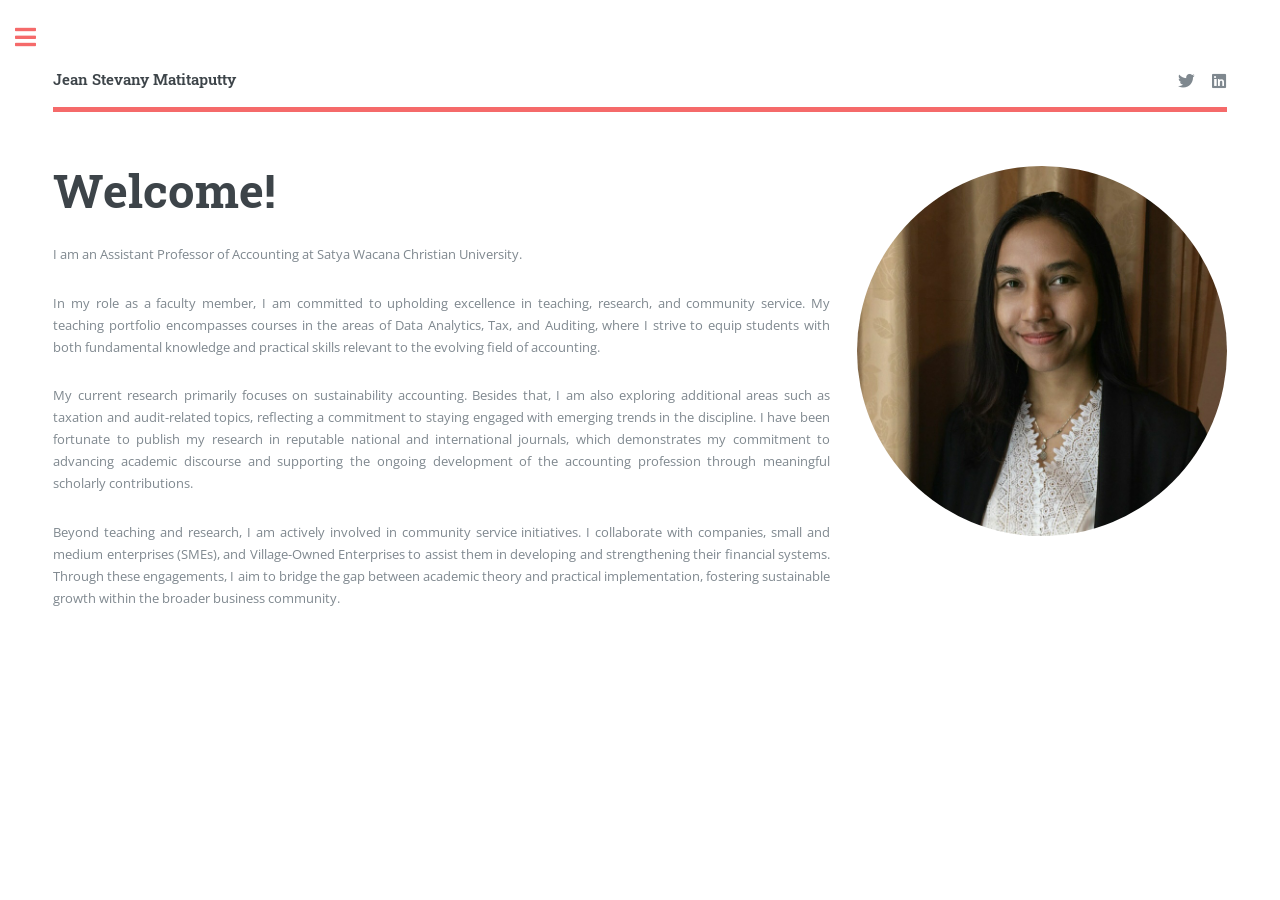
<file: index.html>
<!DOCTYPE HTML>
<!--
	Editorial by HTML5 UP
	html5up.net | @ajlkn
	Free for personal and commercial use under the CCA 3.0 license (html5up.net/license)
-->
<html lang="en">
  <head>
    <title>Home</title>
    <meta charset="utf-8" />
    <meta name="viewport" content="width=device-width, initial-scale=1, user-scalable=no" />
    <link rel="icon" type="image/x-icon" href="assets/favicon.ico">
    <link rel="stylesheet" href="assets/css/main.css" />
  </head>
  <body class="is-preload">
    <div id="wrapper">
      <div id="main">
        <div class="inner">
          <header id="header">
            <a href="index.html" class="logo"><strong>Jean Stevany Matitaputty</strong></a>
            <ul class="icons">
              <li>
                <a href="https://twitter.com/jeanstevany" class="icon brands fa-twitter">
                  <span class="label">Twitter</span>
                </a>
              </li>
              <li>
                <a href="https://id.linkedin.com/in/jean-stevany-matitaputty-689571192" class="icon brands fa-linkedin">
                  <span class="label">LinkedIn</span>
                </a>
              </li>
            </ul>
          </header>
          <section id="banner">
            <div class="content">
              <header>
                <h1>Welcome!</h1>
              </header>
              <p style="text-align: justify;">
                I am an Assistant Professor of Accounting at Satya Wacana Christian University. 
              </p>
              <p style="text-align: justify;">
                In my role as a faculty member, I am committed to upholding excellence in teaching, research, and community service. 
                My teaching portfolio encompasses courses in the areas of Data Analytics, Tax, and Auditing, where I strive to equip 
                students with both fundamental knowledge and practical skills relevant to the evolving field of accounting.
              </p>
              <p style="text-align: justify;">
                My current research primarily focuses on sustainability accounting. Besides that, I am also exploring additional areas 
                such as taxation and audit-related topics, reflecting a commitment to staying engaged with emerging trends in the 
                discipline. I have been fortunate to publish my research in reputable national and international journals, which 
                demonstrates my commitment to advancing academic discourse and supporting the ongoing development of the accounting 
                profession through meaningful scholarly contributions.
              </p>
              <p style="text-align: justify;">
                Beyond teaching and research, I am actively involved in community service initiatives. I collaborate with companies, 
                small and medium enterprises (SMEs), and Village-Owned Enterprises to assist them in developing and strengthening 
                their financial systems. Through these engagements, I aim to bridge the gap between academic theory and practical 
                implementation, fostering sustainable growth within the broader business community.
              </p>
            </div>
            <span class="image-round object">
              <img src="assets/images/profile_pic.jpg" alt="" />
            </span>
          </section>
        </div>
      </div>
      <div id="sidebar">
        <div class="inner">
          <nav id="menu">
            <header class="major">
              <h2>Menu</h2>
            </header>
            <ul>
              <li>
                <a href="index.html">Home</a>
              </li>
              <li>
                <a href="teaching.html">Teaching</a>
              </li>
              <li>
                <a href="research.html">Research</a>
              </li>
              <li>
                <a href="community_service.html">Community Service</a>
              </li>
              <li>
                <a target="_blank" rel="noopener noreferrer" href="https://drive.google.com/file/d/1XLjTHjyvtN5x97PdrQ084xs_1vjHYr-Y/view?usp=sharing">Curriculum Vitae</a>
              </li>
            </ul>
          </nav>
          <section>
            <header class="major">
              <h2>Contact</h2>
            </header>
            <ul class="contact">
              <li class="icon solid fa-calendar"><a target="_blank" rel="noopener noreferrer" href="https://docs.google.com/document/d/1rbqm3tbs0xE4_LfJtjyN_6ySPzK6cbkBtcpREtI0wkY/edit?usp=sharing">Appointment</a></li>
            </ul>
            <ul class="contact">
              <li class="icon solid fa-envelope"><a href="mailto:Jeanmatitaputty@gmail.com">jean.matitaputty@uksw.edu</a></li>
            </ul>
          </section>
          <footer id="footer">
            <p class="copyright">&copy; Jean. All rights reserved. Design: <a href="https://html5up.net">HTML5 UP</a>.</p>
          </footer>
        </div>
      </div>
    </div>

    <!-- Scripts -->
    <script src="assets/js/jquery.min.js"></script>
    <script src="assets/js/browser.min.js"></script>
    <script src="assets/js/breakpoints.min.js"></script>
    <script src="assets/js/util.js"></script>
    <script src="assets/js/main.js"></script>
  </body>
</html>
</file>
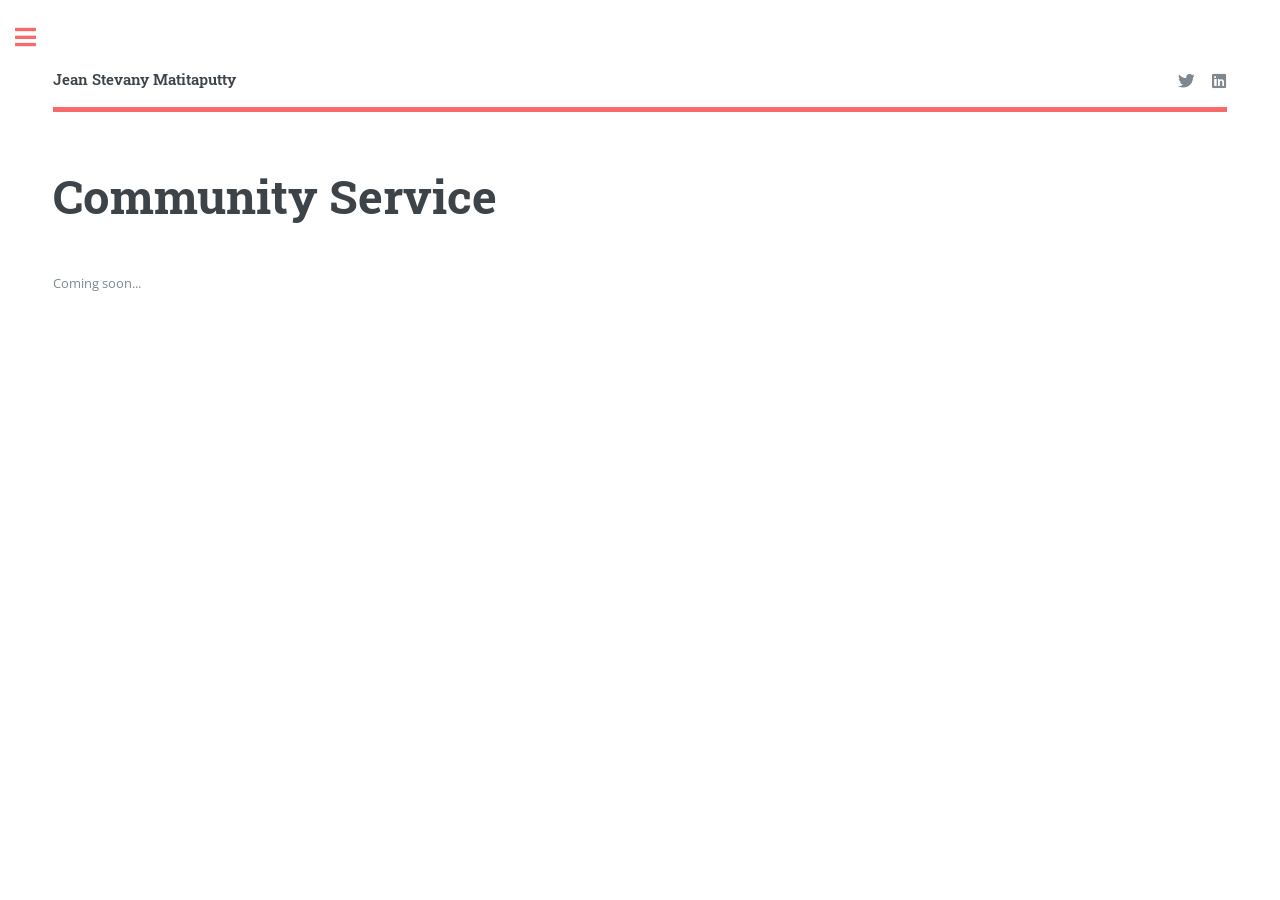
<file: community_service.html>
<!DOCTYPE HTML>
<!--
	Editorial by HTML5 UP
	html5up.net | @ajlkn
	Free for personal and commercial use under the CCA 3.0 license (html5up.net/license)
-->
<html lang="en">
	<head>
		<title>Community Service</title>
		<meta charset="utf-8" />
		<meta name="viewport" content="width=device-width, initial-scale=1, user-scalable=no" />
    <link rel="icon" type="image/x-icon" href="assets/favicon.ico">
		<link rel="stylesheet" href="assets/css/main.css" />
	</head>
	<body class="is-preload">
    <div id="wrapper">
      <div id="main">
        <div class="inner">
          <header id="header">
            <a href="index.html" class="logo"><strong>Jean Stevany Matitaputty</strong></a>
            <ul class="icons">
              <li>
                <a href="https://twitter.com/jeanstevany" class="icon brands fa-twitter">
                  <span class="label">Twitter</span>
                </a>
              </li>
              <li>
                <a href="https://id.linkedin.com/in/jean-stevany-matitaputty-689571192" class="icon brands fa-linkedin">
                  <span class="label">LinkedIn</span>
                </a>
              </li>
            </ul>
          </header>
          <section>
            <header class="main">
              <h1>Community Service</h1>
            </header>
            Coming soon...
          </section>
        </div>
      </div>
      <div id="sidebar">
        <div class="inner">
          <nav id="menu">
            <header class="major">
              <h2>Menu</h2>
            </header>
            <ul>
              <li>
                <a href="index.html">Home</a>
              </li>
              <li>
                <a href="teaching.html">Teaching</a>
              </li>
              <li>
                <a href="research.html">Research</a>
              </li>
              <li>
                <a href="community_service.html">Community Service</a>
              </li>
              <li>
                <a target="_blank" rel="noopener noreferrer" href="https://drive.google.com/file/d/1XLjTHjyvtN5x97PdrQ084xs_1vjHYr-Y/view?usp=sharing">Curriculum Vitae</a>
              </li>
            </ul>
          </nav>
          <section>
            <header class="major">
              <h2>Contact</h2>
            </header>
            <ul class="contact">
              <li class="icon solid fa-calendar"><a target="_blank" rel="noopener noreferrer" href="https://docs.google.com/document/d/1rbqm3tbs0xE4_LfJtjyN_6ySPzK6cbkBtcpREtI0wkY/edit?usp=sharing">Appointment</a></li>
            </ul>
            <ul class="contact">
              <li class="icon solid fa-envelope"><a href="mailto:Jeanmatitaputty@gmail.com">jean.matitaputty@uksw.edu</a></li>
            </ul>
          </section>
          <footer id="footer">
            <p class="copyright">&copy; Jean. All rights reserved. Design: <a href="https://html5up.net">HTML5 UP</a>.</p>
          </footer>
        </div>
      </div>
    </div>

		<!-- Scripts -->
			<script src="assets/js/jquery.min.js"></script>
			<script src="assets/js/browser.min.js"></script>
			<script src="assets/js/breakpoints.min.js"></script>
			<script src="assets/js/util.js"></script>
			<script src="assets/js/main.js"></script>
	</body>
</html>
</file>
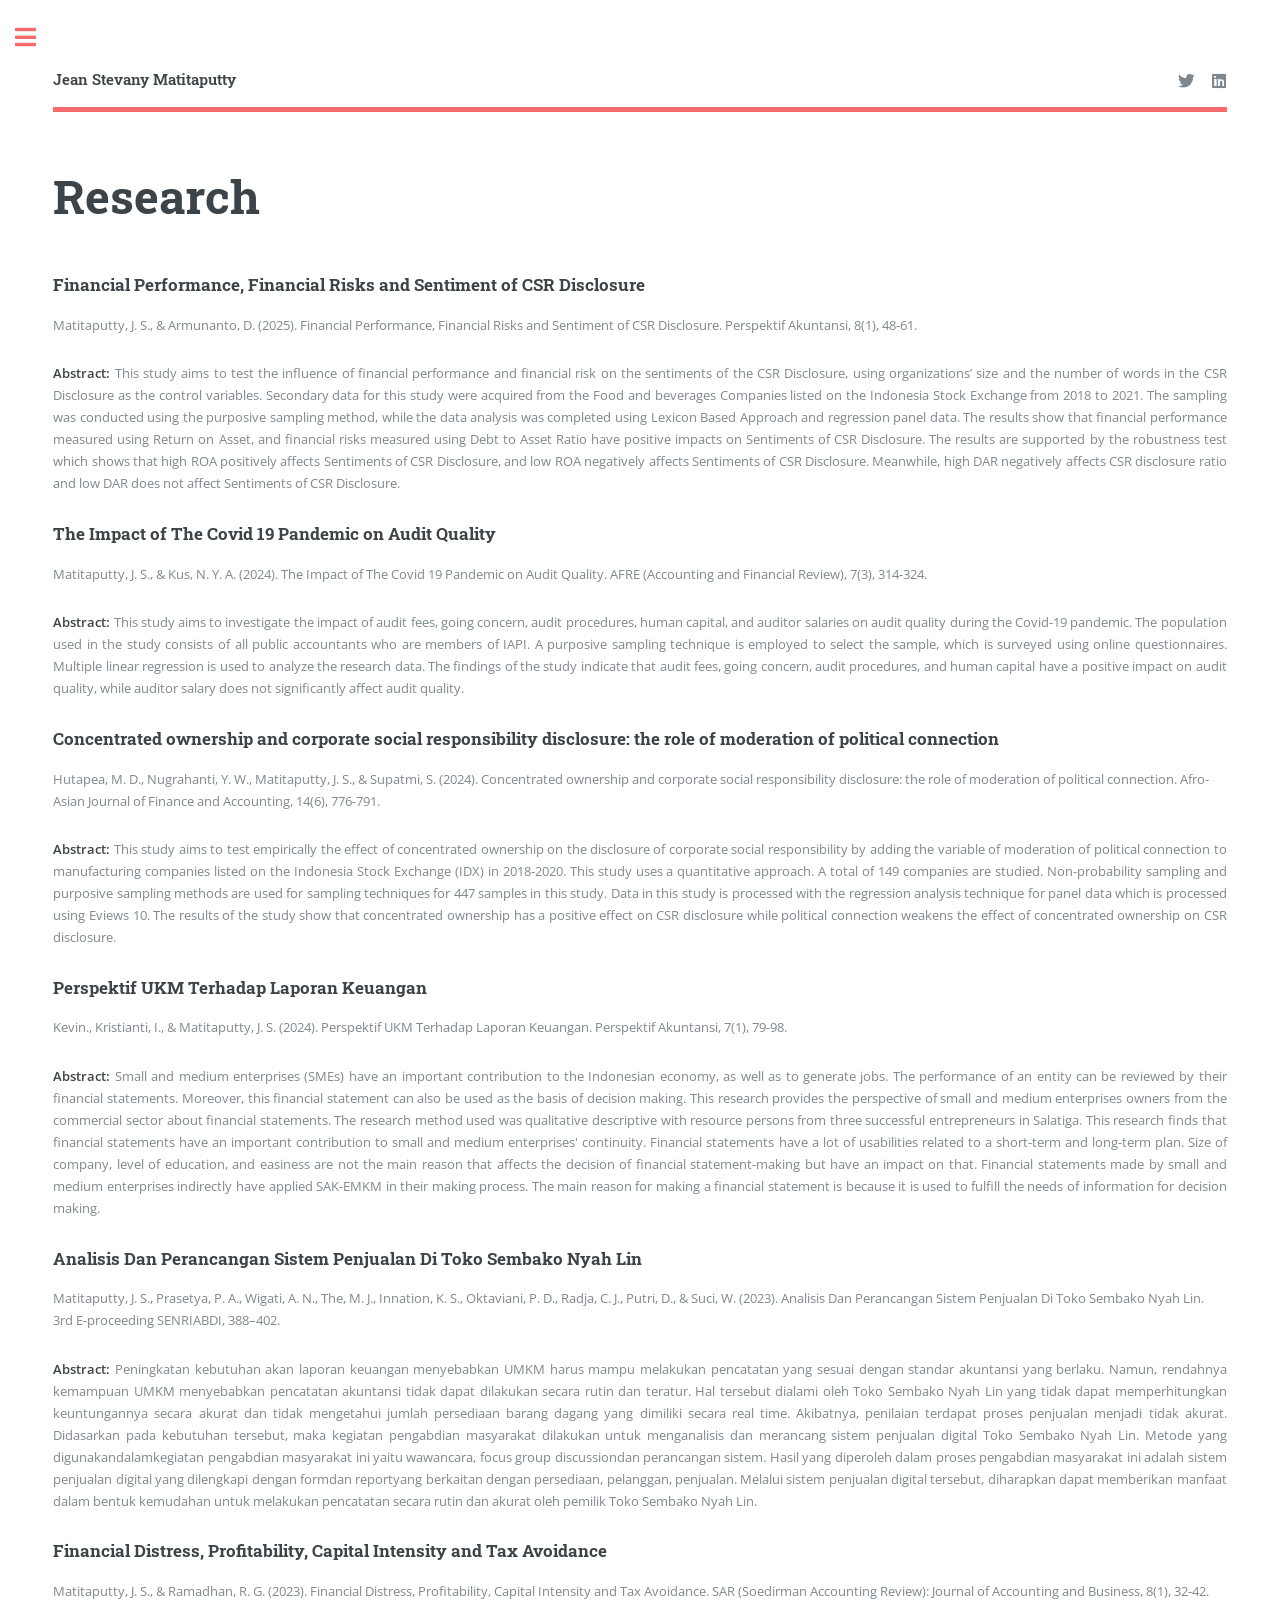
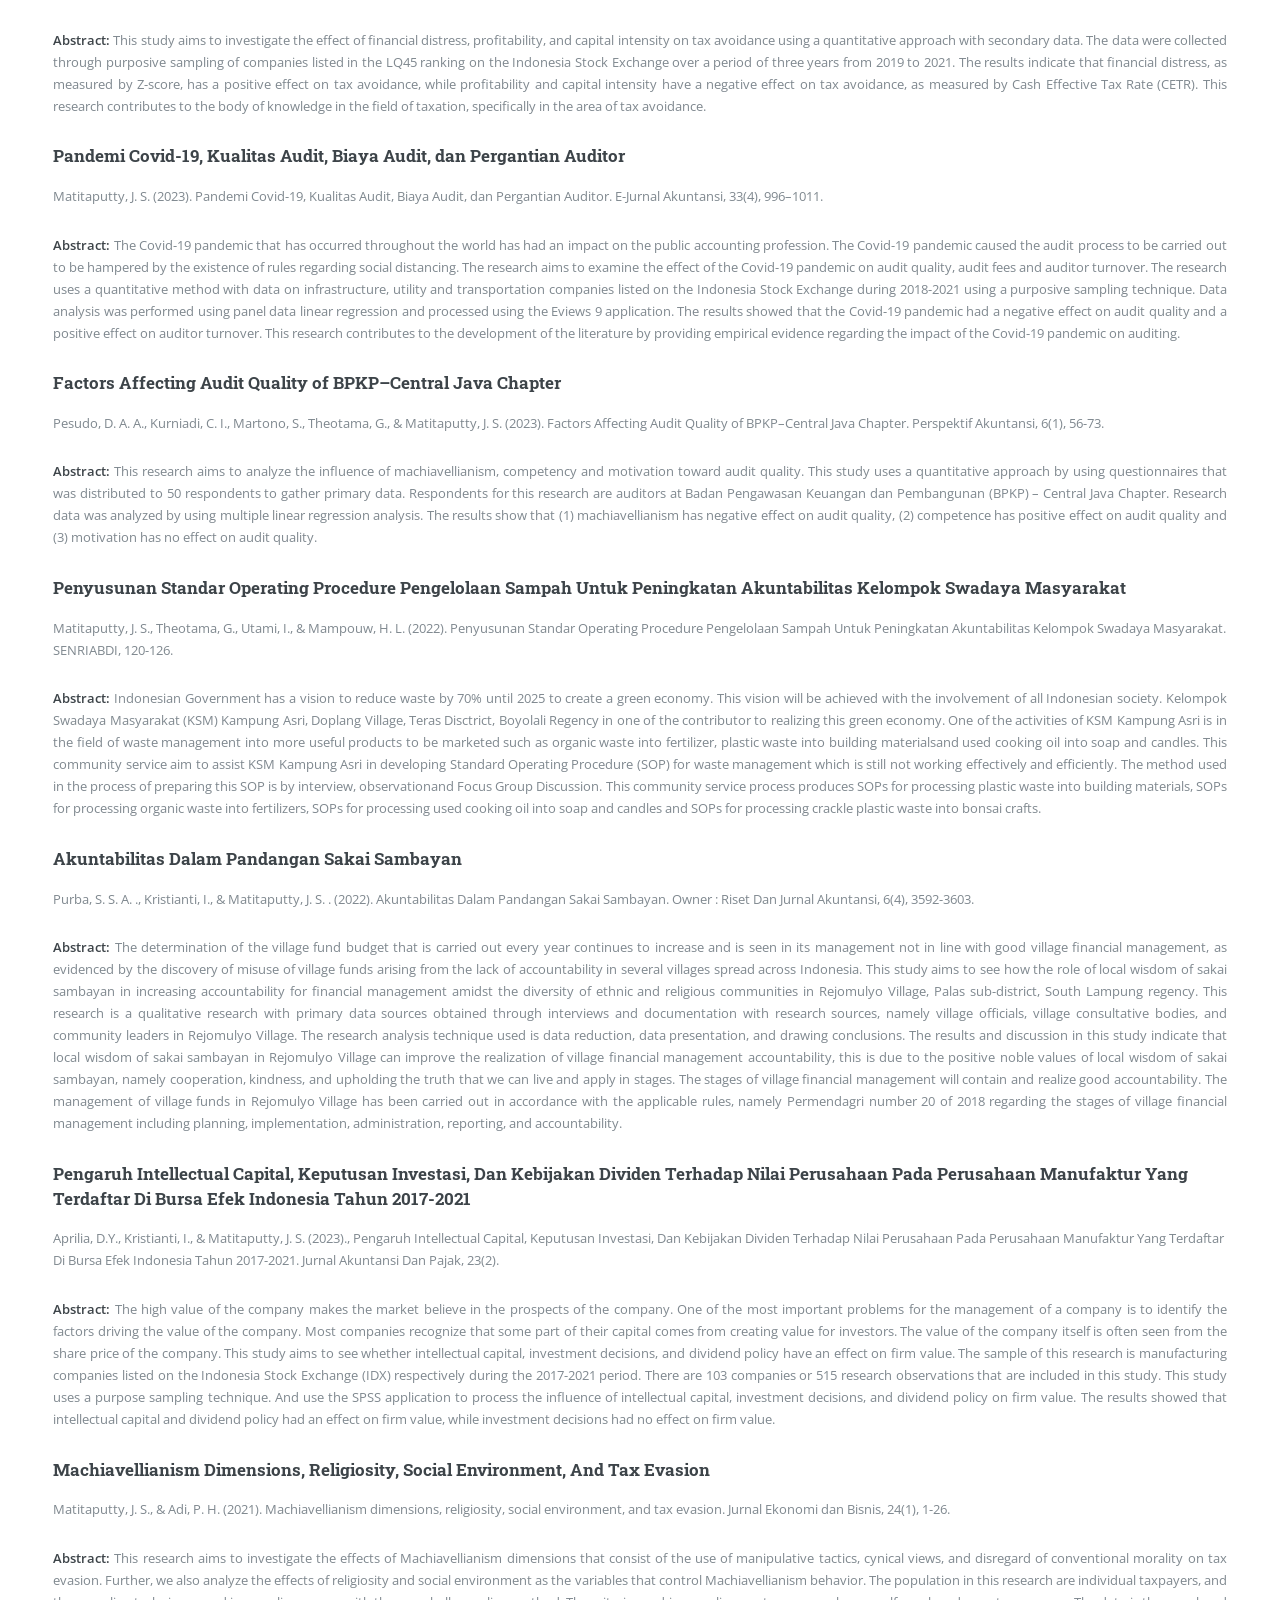
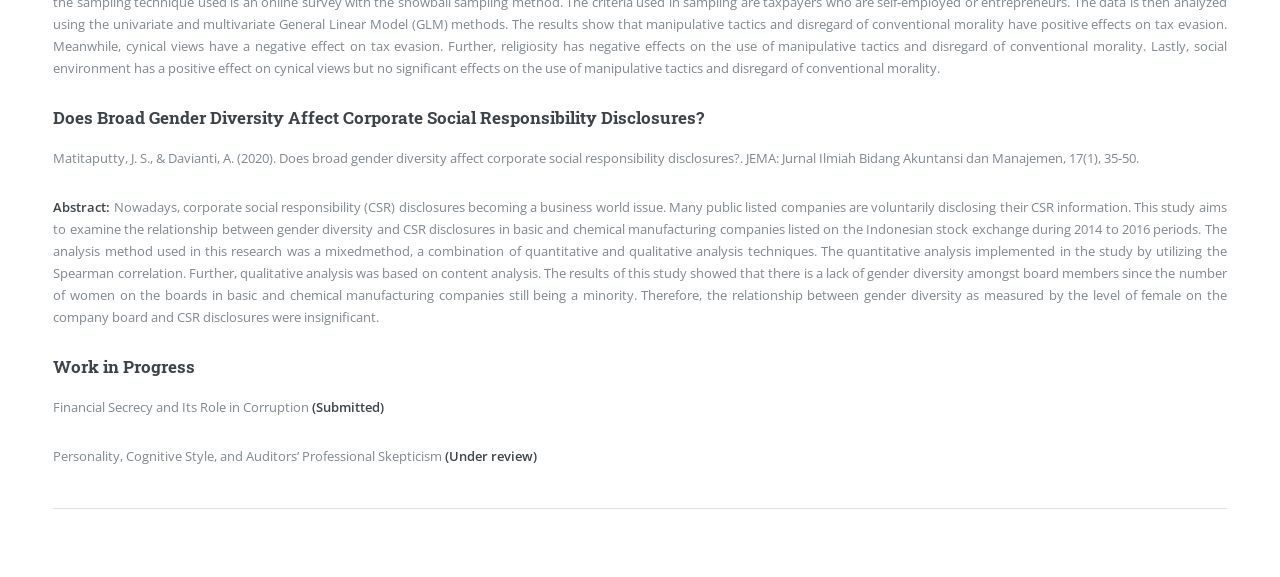
<file: research.html>
<!DOCTYPE HTML>
<!--
	Editorial by HTML5 UP
	html5up.net | @ajlkn
	Free for personal and commercial use under the CCA 3.0 license (html5up.net/license)
-->
<html lang="en">
	<head>
		<title>Research</title>
		<meta charset="utf-8" />
		<meta name="viewport" content="width=device-width, initial-scale=1, user-scalable=no" />
    <link rel="icon" type="image/x-icon" href="assets/favicon.ico">
		<link rel="stylesheet" href="assets/css/main.css" />
	</head>
	<body class="is-preload">
    <div id="wrapper">
      <div id="main">
        <div class="inner">
          <header id="header">
            <a href="index.html" class="logo"><strong>Jean Stevany Matitaputty</strong></a>
            <ul class="icons">
              <li>
                <a href="https://twitter.com/jeanstevany" class="icon brands fa-twitter">
                  <span class="label">Twitter</span>
                </a>
              </li>
              <li>
                <a href="https://id.linkedin.com/in/jean-stevany-matitaputty-689571192" class="icon brands fa-linkedin">
                  <span class="label">LinkedIn</span>
                </a>
              </li>
            </ul>
          </header>
          <section>
            <header class="main">
              <h1>Research</h1>
            </header>
              <div class="column">
                <div class="col-6 col-12-small">
                  <a target="_blank" rel="noopener noreferrer" href="https://ejournal.uksw.edu/persi/article/view/11695/3097">
                    <h3>Financial Performance, Financial Risks and Sentiment of CSR Disclosure</h3>
                  </a>               
                  <p>
                    Matitaputty, J. S., & Armunanto, D. (2025). Financial Performance, Financial Risks and Sentiment of CSR Disclosure. 
                    Perspektif Akuntansi, 8(1), 48-61.
                  </p>                 
                  <p style="text-align: justify;">
                    <strong>Abstract: </strong>
                    This study aims to test the influence of financial performance and financial risk on the sentiments of the CSR Disclosure, 
                    using organizations’ size and the number of words in the CSR Disclosure as the control variables. Secondary data for 
                    this study were acquired from the Food and beverages Companies listed on the Indonesia Stock Exchange from 2018 to 2021. 
                    The sampling was conducted using the purposive sampling method, while the data analysis was completed using Lexicon 
                    Based Approach and regression panel data. The results show that financial performance measured using Return on Asset, 
                    and financial risks measured using Debt to Asset Ratio have positive impacts on Sentiments of CSR Disclosure. The 
                    results are supported by the robustness test which shows that high ROA positively affects Sentiments of CSR Disclosure, 
                    and low ROA negatively affects Sentiments of CSR Disclosure. Meanwhile, high DAR negatively affects CSR disclosure 
                    ratio and low DAR does not affect Sentiments of CSR Disclosure.
                  </p>
                </div>
                <div class="col-6 col-12-small">
                  <a target="_blank" rel="noopener noreferrer" href="https://jurnal.unmer.ac.id/index.php/afr/article/view/12827">
                    <h3>The Impact of The Covid 19 Pandemic on Audit Quality</h3>
                  </a>               
                  <p>
                    Matitaputty, J. S., & Kus, N. Y. A. (2024). The Impact of The Covid 19 Pandemic on Audit Quality. AFRE 
                    (Accounting and Financial Review), 7(3), 314-324.
                  </p>                 
                  <p style="text-align: justify;">
                    <strong>Abstract: </strong>
                    This study aims to investigate the impact of audit fees, going concern, audit procedures, human capital, and auditor 
                    salaries on audit quality during the Covid-19 pandemic. The population used in the study consists of all public 
                    accountants who are members of IAPI. A purposive sampling technique is employed to select the sample, which is surveyed 
                    using online questionnaires. Multiple linear regression is used to analyze the research data. The findings of the study 
                    indicate that audit fees, going concern, audit procedures, and human capital have a positive impact on audit quality, 
                    while auditor salary does not significantly affect audit quality.
                  </p>
                </div>
                <div class="col-6 col-12-small">
                  <a target="_blank" rel="noopener noreferrer" href="https://www.inderscienceonline.com/doi/pdf/10.1504/AAJFA.2024.142120">
                    <h3>Concentrated ownership and corporate social responsibility disclosure: the role of moderation of political connection</h3>
                  </a>               
                  <p>
                    Hutapea, M. D., Nugrahanti, Y. W., Matitaputty, J. S., & Supatmi, S. (2024). Concentrated ownership and corporate social 
                    responsibility disclosure: the role of moderation of political connection. Afro-Asian Journal of Finance and Accounting, 
                    14(6), 776-791.
                  </p>                 
                  <p style="text-align: justify;">
                    <strong>Abstract: </strong>
                    This study aims to test empirically the effect of concentrated ownership on the disclosure of corporate social 
                    responsibility by adding the variable of moderation of political connection to manufacturing companies listed on 
                    the Indonesia Stock Exchange (IDX) in 2018-2020. This study uses a quantitative approach. A total of 149 companies 
                    are studied. Non-probability sampling and purposive sampling methods are used for sampling techniques for 447 
                    samples in this study. Data in this study is processed with the regression analysis technique for panel data which 
                    is processed using Eviews 10. The results of the study show that concentrated ownership has a positive effect on 
                    CSR disclosure while political connection weakens the effect of concentrated ownership on CSR disclosure.
                  </p>
                </div>
                <div class="col-6 col-12-small">
                  <a target="_blank" rel="noopener noreferrer" href="https://ejournal.uksw.edu/persi/article/view/8252/2672">
                    <h3>Perspektif UKM Terhadap Laporan Keuangan</h3>
                  </a>               
                  <p>
                    Kevin., Kristianti, I., & Matitaputty, J. S. (2024). Perspektif UKM Terhadap Laporan Keuangan. Perspektif
                    Akuntansi, 7(1), 79-98.
                  </p>                 
                  <p style="text-align: justify;">
                    <strong>Abstract: </strong>
                    Small and medium enterprises (SMEs) have an important contribution to the Indonesian economy, as well as to generate jobs. 
                    The performance of an entity can be reviewed by their financial statements. Moreover, this financial statement can also be 
                    used as the basis of decision making. This research provides the perspective of small and medium enterprises owners from 
                    the commercial sector about financial statements. The research method used was qualitative descriptive with resource persons 
                    from three successful entrepreneurs in Salatiga. This research finds that financial statements have an important contribution 
                    to small and medium enterprises' continuity. Financial statements have a lot of usabilities related to a short-term and 
                    long-term plan. Size of company, level of education, and easiness are not the main reason that affects the decision of 
                    financial statement-making but have an impact on that. Financial statements made by small and medium enterprises indirectly 
                    have applied SAK-EMKM in their making process. The main reason for making a financial statement is because it is used to 
                    fulfill the needs of information for decision making.
                  </p>
                </div>
                <div class="col-6 col-12-small">
                  <a target="_blank" rel="noopener noreferrer" href="https://jurnal.usahidsolo.ac.id/index.php/SENRIABDI/article/view/1622/1134">
                    <h3>Analisis Dan Perancangan Sistem Penjualan Di Toko Sembako Nyah Lin</h3>
                  </a>           
                  <p>
                    Matitaputty, J. S., Prasetya, P. A., Wigati, A. N., The, M. J., Innation, K. S., Oktaviani, P. D., Radja, C. J., 
                    Putri, D., & Suci, W. (2023). Analisis Dan Perancangan Sistem Penjualan Di Toko Sembako Nyah Lin. 
                    3rd E-proceeding SENRIABDI, 388–402.
                  </p>
                  <p style="text-align: justify;">
                    <strong>Abstract: </strong>
                    Peningkatan kebutuhan akan laporan keuangan menyebabkan UMKM harus mampu melakukan pencatatan yang sesuai dengan standar 
                    akuntansi yang berlaku. Namun, rendahnya kemampuan UMKM menyebabkan pencatatan akuntansi tidak dapat dilakukan secara 
                    rutin dan teratur. Hal tersebut dialami oleh Toko Sembako Nyah Lin yang tidak dapat memperhitungkan keuntungannya secara 
                    akurat dan tidak mengetahui jumlah persediaan barang dagang yang dimiliki secara real time. Akibatnya, penilaian terdapat 
                    proses penjualan menjadi tidak akurat. Didasarkan pada kebutuhan tersebut, maka kegiatan pengabdian masyarakat dilakukan 
                    untuk menganalisis dan merancang sistem penjualan digital Toko Sembako Nyah Lin. Metode yang digunakandalamkegiatan 
                    pengabdian masyarakat ini yaitu wawancara, focus group discussiondan perancangan sistem. Hasil yang diperoleh dalam proses 
                    pengabdian masyarakat ini adalah sistem penjualan digital yang dilengkapi dengan formdan reportyang berkaitan dengan 
                    persediaan, pelanggan, penjualan. Melalui sistem penjualan digital tersebut, diharapkan dapat memberikan manfaat dalam 
                    bentuk kemudahan untuk melakukan pencatatan secara rutin dan akurat oleh pemilik Toko Sembako Nyah Lin.
                  </p>
                </div>
                <div class="col-6 col-12-small">
                  <a target="_blank" rel="noopener noreferrer" href="https://jos.unsoed.ac.id/index.php/sar/article/view/8246/4032">
                    <h3>Financial Distress, Profitability, Capital Intensity and Tax Avoidance</h3>
                  </a>
                  <p>
                    Matitaputty, J. S., & Ramadhan, R. G. (2023). Financial Distress, Profitability, Capital Intensity and Tax Avoidance. 
                    SAR (Soedirman Accounting Review): Journal of Accounting and Business, 8(1), 32-42.
                  </p>
                  <p style="text-align: justify;">
                    <strong>Abstract: </strong>
                    This study aims to investigate the effect of financial distress, profitability, and capital intensity on tax avoidance 
                    using a quantitative approach with secondary data. The data were collected through purposive sampling of companies 
                    listed in the LQ45 ranking on the Indonesia Stock Exchange over a period of three years from 2019 to 2021. The results 
                    indicate that financial distress, as measured by Z-score, has a positive effect on tax avoidance, while profitability 
                    and capital intensity have a negative effect on tax avoidance, as measured by Cash Effective Tax Rate (CETR). This 
                    research contributes to the body of knowledge in the field of taxation, specifically in the area of tax avoidance.
                  </p>
                </div>
                <div class="col-6 col-12-small">
                  <a target="_blank" rel="noopener noreferrer" href="https://ojs.unud.ac.id/index.php/akuntansi/article/view/96786/49554">
                    <h3>Pandemi Covid-19, Kualitas Audit, Biaya Audit, dan Pergantian Auditor</h3>
                  </a>
                  <p>
                    Matitaputty, J. S. (2023). Pandemi Covid-19, Kualitas Audit, Biaya Audit, dan Pergantian Auditor. 
                    E-Jurnal Akuntansi, 33(4),  996–1011.
                  </p>
                  <p style="text-align: justify;">
                    <strong>Abstract: </strong>
                    The Covid-19 pandemic that has occurred throughout the world has had an impact on the public accounting profession. 
                    The Covid-19 pandemic caused the audit process to be carried out to be hampered by the existence of rules regarding 
                    social distancing. The research aims to examine the effect of the Covid-19 pandemic on audit quality, audit fees and 
                    auditor turnover. The research uses a quantitative method with data on infrastructure, utility and transportation 
                    companies listed on the Indonesia Stock Exchange during 2018-2021 using a purposive sampling technique. Data analysis 
                    was performed using panel data linear regression and processed using the Eviews 9 application. The results showed that 
                    the Covid-19 pandemic had a negative effect on audit quality and a positive effect on auditor turnover. This research 
                    contributes to the development of the literature by providing empirical evidence regarding the impact of the Covid-19 
                    pandemic on auditing.
                  </p>
                </div>
                <div class="col-6 col-12-small">
                  <a target="_blank" rel="noopener noreferrer" href="https://ejournal.uksw.edu/persi/article/view/7220/2365">
                    <h3>Factors Affecting Audit Quality of BPKP–Central Java Chapter</h3>
                  </a>
                  <p>
                    Pesudo, D. A. A., Kurniadi, C. I., Martono, S., Theotama, G., & Matitaputty, J. S. (2023). Factors Affecting Audit 
                    Quality of BPKP–Central Java Chapter. Perspektif Akuntansi, 6(1), 56-73.
                  </p>
                  <p style="text-align: justify;">
                    <strong>Abstract: </strong>
                    This research aims to analyze the influence of machiavellianism, competency and motivation toward audit quality. This 
                    study uses a quantitative approach by using questionnaires that was distributed to 50 respondents to gather primary 
                    data. Respondents for this research are auditors at Badan Pengawasan Keuangan dan Pembangunan (BPKP) – Central Java 
                    Chapter. Research data was analyzed by using multiple linear regression analysis. The results show that (1) 
                    machiavellianism has negative effect on audit quality, (2) competence has positive effect on audit quality and (3) 
                    motivation has no effect on audit quality.
                  </p>
                </div>
                <div class="col-6 col-12-small">
                  <a target="_blank" rel="noopener noreferrer" href="https://jurnal.usahidsolo.ac.id/index.php/SENRIABDI/article/view/1156/887">
                    <h3>Penyusunan Standar Operating Procedure Pengelolaan Sampah Untuk Peningkatan Akuntabilitas Kelompok Swadaya Masyarakat</h3>
                  </a>
                  <p>
                    Matitaputty, J. S., Theotama, G., Utami, I., & Mampouw, H. L. (2022). Penyusunan Standar Operating Procedure Pengelolaan 
                    Sampah Untuk Peningkatan Akuntabilitas Kelompok Swadaya Masyarakat. SENRIABDI, 120-126.
                  </p>
                  <p style="text-align: justify;">
                    <strong>Abstract: </strong>
                    Indonesian Government has a vision to reduce waste by 70% until 2025 to create a green economy. This vision will be 
                    achieved with the involvement of all Indonesian society. Kelompok Swadaya Masyarakat (KSM) Kampung Asri, Doplang Village,
                    Teras Disctrict, Boyolali Regency in one of the contributor to realizing this green economy. One of the activities of KSM 
                    Kampung Asri is in the field of waste management into more useful products to be marketed such as organic waste into 
                    fertilizer, plastic waste into building materialsand used cooking oil into soap and candles. This community service aim 
                    to assist KSM Kampung Asri in developing Standard Operating Procedure (SOP) for waste management which is still not 
                    working effectively and efficiently. The method used in the process of preparing this SOP is by interview, observationand 
                    Focus Group Discussion. This community service process produces SOPs for processing plastic waste into building materials,
                    SOPs for processing organic waste into fertilizers, SOPs for processing used cooking oil into soap and candles and SOPs 
                    for processing crackle plastic waste into bonsai crafts.
                  </p>
                </div>
                <div class="col-6 col-12-small">
                  <a target="_blank" rel="noopener noreferrer" href="https://owner.polgan.ac.id/index.php/owner/article/view/1206/598">
                    <h3>Akuntabilitas Dalam Pandangan Sakai Sambayan</h3>
                  </a>
                  <p>
                    Purba, S. S. A. ., Kristianti, I., & Matitaputty, J. S. . (2022). Akuntabilitas Dalam Pandangan Sakai Sambayan. Owner : 
                    Riset Dan Jurnal Akuntansi, 6(4), 3592-3603.
                  </p>
                  <p style="text-align: justify;"><strong>Abstract: </strong>
                    The determination of the village fund budget that is carried out every year continues to increase and is seen in its 
                    management not in line with good village financial management, as evidenced by the discovery of misuse of village funds 
                    arising from the lack of accountability in several villages spread across Indonesia. This study aims to see how the role 
                    of local wisdom of sakai sambayan in increasing accountability for financial management amidst the diversity of ethnic and 
                    religious communities in Rejomulyo Village, Palas sub-district, South Lampung regency. This research is a qualitative 
                    research with primary data sources obtained through interviews and documentation with research sources, namely village 
                    officials, village consultative bodies, and community leaders in Rejomulyo Village. The research analysis technique used 
                    is data reduction, data presentation, and drawing conclusions. The results and discussion in this study indicate that 
                    local wisdom of sakai sambayan in Rejomulyo Village can improve the realization of village financial management 
                    accountability, this is due to the positive noble values of local wisdom of sakai sambayan, namely cooperation, 
                    kindness, and upholding the truth that we can live and apply in stages. The stages of village financial management will 
                    contain and realize good accountability. The management of village funds in Rejomulyo Village has been carried out in 
                    accordance with the applicable rules, namely Permendagri number 20 of 2018 regarding the stages of village financial 
                    management including planning, implementation, administration, reporting, and accountability.
                  </p>
                </div>
                <div class="col-6 col-12-small">
                  <a target="_blank" rel="noopener noreferrer" href="https://jurnal.stie-aas.ac.id/index.php/jap/article/view/6622/0">
                    <h3>
                      Pengaruh Intellectual Capital, Keputusan Investasi, Dan Kebijakan Dividen Terhadap Nilai Perusahaan Pada Perusahaan 
                      Manufaktur Yang Terdaftar Di Bursa Efek Indonesia Tahun 2017-2021
                    </h3>
                  </a>
                  <p>
                    Aprilia, D.Y., Kristianti, I., & Matitaputty, J. S. (2023)., Pengaruh Intellectual Capital, Keputusan Investasi, 
                    Dan Kebijakan Dividen Terhadap Nilai Perusahaan Pada Perusahaan Manufaktur Yang Terdaftar Di Bursa Efek Indonesia 
                    Tahun 2017-2021. Jurnal Akuntansi Dan Pajak, 23(2). 
                  </p>
                  <p style="text-align: justify;">
                    <strong>Abstract: </strong>
                    The high value of the company makes the market believe in the prospects of the company. One of the most important 
                    problems for the management of a company is to identify the factors driving the value of the company. Most companies 
                    recognize that some part of their capital comes from creating value for investors. The value of the company itself is 
                    often seen from the share price of the company. This study aims to see whether intellectual capital, investment 
                    decisions, and dividend policy have an effect on firm value. The sample of this research is manufacturing companies 
                    listed on the Indonesia Stock Exchange (IDX) respectively during the 2017-2021 period. There are 103 companies or 515 
                    research observations that are included in this study. This study uses a purpose sampling technique. And use the SPSS 
                    application to process the influence of intellectual capital, investment decisions, and dividend policy on firm value. 
                    The results showed that intellectual capital and dividend policy had an effect on firm value, while investment decisions 
                    had no effect on firm value.
                  </p>
                </div>
                <div class="col-6 col-12-small">
                  <a target="_blank" rel="noopener noreferrer" href="https://ejournal.uksw.edu/jeb/article/view/3738/1665">
                    <h3>Machiavellianism Dimensions, Religiosity, Social Environment, And Tax Evasion</h3>
                  </a>
                  <p>
                    Matitaputty, J. S., & Adi, P. H. (2021). Machiavellianism dimensions, religiosity, social environment, and tax evasion. 
                    Jurnal Ekonomi dan Bisnis, 24(1), 1-26.
                  </p>
                  <p style="text-align: justify;"><strong>Abstract: </strong>
                    This research aims to investigate the effects of Machiavellianism dimensions that consist of the use of manipulative 
                    tactics, cynical views, and disregard of conventional morality on tax evasion. Further, we also analyze the effects of 
                    religiosity and social environment as the variables that control Machiavellianism behavior. The population in this 
                    research are individual taxpayers, and the sampling technique used is an online survey with the snowball sampling method. 
                    The criteria used in sampling are taxpayers who are self-employed or entrepreneurs. The data is then analyzed using the 
                    univariate and multivariate General Linear Model (GLM) methods. The results show that manipulative tactics and disregard 
                    of conventional morality have positive effects on tax evasion. Meanwhile, cynical views have a negative effect on tax 
                    evasion. Further, religiosity has negative effects on the use of manipulative tactics and disregard of conventional 
                    morality. Lastly, social environment has a positive effect on cynical views but no significant effects on the use of 
                    manipulative tactics and disregard of conventional morality.
                  </p>
                </div>
                <div class="col-6 col-12-small">
                  <a target="_blank" rel="noopener noreferrer" href="https://riset.unisma.ac.id/index.php/jema/article/view/3612/pdf">
                    <h3>
                      Does Broad Gender Diversity Affect Corporate Social Responsibility Disclosures?
                    </h3>
                  </a>
                  <p>
                    Matitaputty, J. S., & Davianti, A. (2020). Does broad gender diversity affect corporate social responsibility 
                    disclosures?. JEMA: Jurnal Ilmiah Bidang Akuntansi dan Manajemen, 17(1), 35-50.
                  </p>
                  <p style="text-align: justify;"><strong>Abstract: </strong>
                    Nowadays, corporate social responsibility (CSR) disclosures becoming a business world issue. Many public listed companies 
                    are voluntarily disclosing their CSR information. This study aims to examine the relationship between gender diversity 
                    and CSR disclosures in basic and chemical manufacturing companies listed on the Indonesian stock exchange during 2014 
                    to 2016 periods. The analysis method used in this research was a mixedmethod, a combination of quantitative and 
                    qualitative analysis techniques. The quantitative analysis implemented in the study by utilizing the Spearman 
                    correlation. Further, qualitative analysis was based on content analysis. The results of this study showed that there 
                    is a lack of gender diversity amongst board members since the number of women on the boards in basic and chemical 
                    manufacturing companies still being a minority. Therefore, the relationship between gender diversity as measured by 
                    the level of female on the company board and CSR disclosures were insignificant.
                  </p>
                </div>
                <div class="col-6 col-12-small">
                  <h3>
                    Work in Progress
                  </h3>
                  <p>
                    Financial Secrecy and Its Role in Corruption
                    <strong>(Submitted)</strong>
                  </p>
                  <p>
                    Personality, Cognitive Style, and Auditors’ Professional Skepticism
                    <strong>(Under review)</strong>
                  </p>
                </div>
              </div>
            <hr class="major" />
              <div class="row gtr-200">
                <div class="col-6 col-12-medium">
                </div>
                <div class="col-6 col-12-medium">
                </div>
              </div>
          </section>
        </div>
      </div>
      <div id="sidebar">
        <div class="inner">
          <nav id="menu">
            <header class="major">
              <h2>Menu</h2>
            </header>
            <ul>
              <li>
                <a href="index.html">Home</a>
              </li>
              <li>
                <a href="teaching.html">Teaching</a>
              </li>
              <li>
                <a href="research.html">Research</a>
              </li>
              <li>
                <a href="community_service.html">Community Service</a>
              </li>
              <li>
                <a target="_blank" rel="noopener noreferrer" href="https://drive.google.com/file/d/1XLjTHjyvtN5x97PdrQ084xs_1vjHYr-Y/view?usp=sharing">Curriculum Vitae</a>
              </li>
            </ul>
          </nav>
          <section>
            <header class="major">
              <h2>Contact</h2>
            </header>
            <ul class="contact">
              <li class="icon solid fa-calendar"><a target="_blank" rel="noopener noreferrer" href="https://docs.google.com/document/d/1rbqm3tbs0xE4_LfJtjyN_6ySPzK6cbkBtcpREtI0wkY/edit?usp=sharing">Appointment</a></li>
            </ul>
            <ul class="contact">
              <li class="icon solid fa-envelope"><a href="mailto:Jeanmatitaputty@gmail.com">jean.matitaputty@uksw.edu</a></li>
            </ul>
          </section>
          <footer id="footer">
            <p class="copyright">&copy; Jean. All rights reserved. Design: <a href="https://html5up.net">HTML5 UP</a>.</p>
          </footer>
        </div>
      </div>
    </div>

		<!-- Scripts -->
			<script src="assets/js/jquery.min.js"></script>
			<script src="assets/js/browser.min.js"></script>
			<script src="assets/js/breakpoints.min.js"></script>
			<script src="assets/js/util.js"></script>
			<script src="assets/js/main.js"></script>
	</body>
</html>
</file>
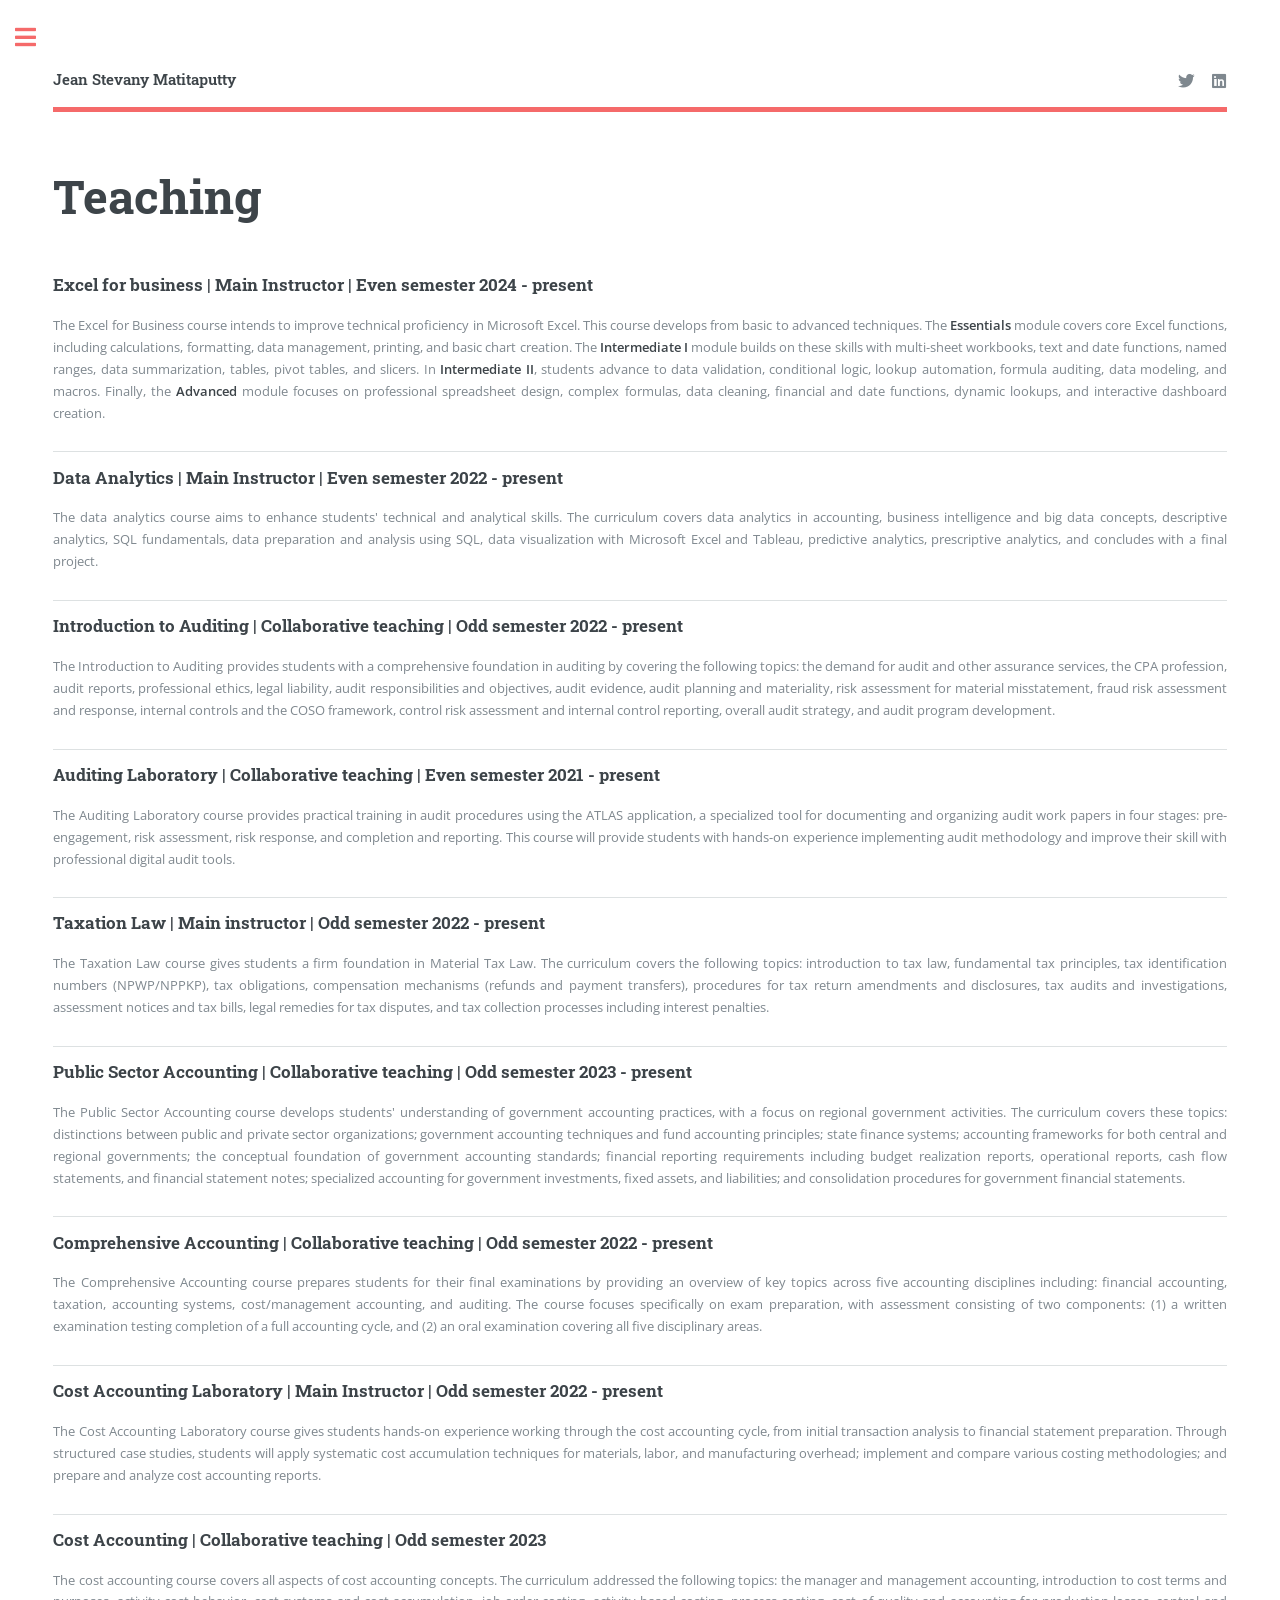
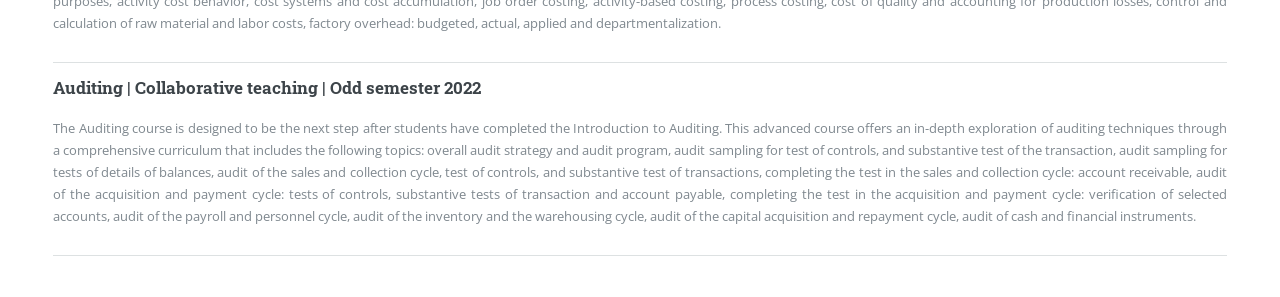
<file: teaching.html>
<!DOCTYPE HTML>
<!--
	Editorial by HTML5 UP
	html5up.net | @ajlkn
	Free for personal and commercial use under the CCA 3.0 license (html5up.net/license)
-->
<html lang="en">
	<head>
		<title>Teaching</title>
		<meta charset="utf-8" />
		<meta name="viewport" content="width=device-width, initial-scale=1, user-scalable=no" />
    <link rel="icon" type="image/x-icon" href="assets/favicon.ico">
		<link rel="stylesheet" href="assets/css/main.css" />
	</head>
	<body class="is-preload">
    <div id="wrapper">
      <div id="main">
        <div class="inner">
          <header id="header">
            <a href="index.html" class="logo"><strong>Jean Stevany Matitaputty</strong></a>
            <ul class="icons">
              <li>
                <a href="https://twitter.com/jeanstevany" class="icon brands fa-twitter">
                  <span class="label">Twitter</span>
                </a>
              </li>
              <li>
                <a href="https://id.linkedin.com/in/jean-stevany-matitaputty-689571192" class="icon brands fa-linkedin">
                  <span class="label">LinkedIn</span>
                </a>
              </li>
            </ul>
          </header>
          <section>
            <header class="main">
              <h1>Teaching</h1>
            </header>
            <h3>Excel for business | Main Instructor | Even semester 2024 - present<br/></h3>
            <p style="text-align: justify;">
              The Excel for Business course intends to improve technical proficiency in Microsoft Excel. This course develops from 
              basic to advanced techniques. The <strong>Essentials</strong> module covers core Excel functions, including calculations, 
              formatting, data management, printing, and basic chart creation. The <strong>Intermediate I</strong> module builds on 
              these skills with multi-sheet workbooks, text and date functions, named ranges, data summarization, tables, pivot tables, 
              and slicers. In <strong>Intermediate II</strong>, students advance to data validation, conditional logic, lookup automation, 
              formula auditing, data modeling, and macros. Finally, the <strong>Advanced</strong> module focuses on professional spreadsheet 
              design, complex formulas, data cleaning, financial and date functions, dynamic lookups, and interactive dashboard creation.
            </p>
            <hr class="major-small" />      
            <h3>Data Analytics | Main Instructor | Even semester 2022 - present<br/></h3>
            <p style="text-align: justify;">
              The data analytics course aims to enhance students' technical and analytical skills. The curriculum covers data analytics 
              in accounting, business intelligence and big data concepts, descriptive analytics, SQL fundamentals, data preparation and 
              analysis using SQL, data visualization with Microsoft Excel and Tableau, predictive analytics, prescriptive analytics, 
              and concludes with a final project.
            </p>
            <hr class="major-small" />           
            <h3>Introduction to Auditing | Collaborative teaching |  Odd semester 2022 - present<br/></h3>
            <p style="text-align: justify;">
              The Introduction to Auditing provides students with a comprehensive foundation in auditing by covering the following topics:
              the demand for audit and other assurance services, the CPA profession, audit reports, professional ethics, legal liability, 
              audit responsibilities and objectives, audit evidence, audit planning and materiality, risk assessment for material 
              misstatement, fraud risk assessment and response, internal controls and the COSO framework, control risk assessment and 
              internal control reporting, overall audit strategy, and audit program development.
            </p>
            <hr class="major-small" />         
            <h3>Auditing Laboratory | Collaborative teaching | Even semester 2021 - present<br/></h3>
            <p style="text-align: justify;">
              The Auditing Laboratory course provides practical training in audit procedures using the ATLAS application, a specialized 
              tool for documenting and organizing audit work papers in four stages: pre-engagement, risk assessment, risk response, and 
              completion and reporting. This course will provide students with hands-on experience implementing audit methodology and 
              improve their skill with professional digital audit tools.
            </p>
            <hr class="major-small" />         
            <h3>Taxation Law | Main instructor | Odd semester 2022 - present<br/></h3>
            <p style="text-align: justify;">
              The Taxation Law course gives students a firm foundation in Material Tax Law. The curriculum covers the following topics: 
              introduction to tax law, fundamental tax principles, tax identification numbers (NPWP/NPPKP), tax obligations, 
              compensation mechanisms (refunds and payment transfers), procedures for tax return amendments and disclosures, tax 
              audits and investigations, assessment notices and tax bills, legal remedies for tax disputes, and tax collection 
              processes including interest penalties.
            </p>
            <hr class="major-small" />
            <h3>Public Sector Accounting | Collaborative teaching | Odd semester 2023 - present<br/></h3>
            <p style="text-align: justify;">
              The Public Sector Accounting course develops students' understanding of government accounting practices, with a focus 
              on regional government activities. The curriculum covers these topics: distinctions between public and private sector 
              organizations; government accounting techniques and fund accounting principles; state finance systems; accounting 
              frameworks for both central and regional governments; the conceptual foundation of government accounting standards; 
              financial reporting requirements including budget realization reports, operational reports, cash flow statements, and 
              financial statement notes; specialized accounting for government investments, fixed assets, and liabilities; and 
              consolidation procedures for government financial statements.
            </p>
            <hr class="major-small" />        
            <h3>Comprehensive Accounting | Collaborative teaching | Odd semester 2022 - present<br/></h3>
            <p style="text-align: justify;">
              The Comprehensive Accounting course prepares students for their final examinations by providing an overview of key topics 
              across five accounting disciplines including: financial accounting, taxation, accounting systems, cost/management accounting, 
              and auditing. The course focuses specifically on exam preparation, with assessment consisting of two components: (1) a 
              written examination testing completion of a full accounting cycle, and (2) an oral examination covering all five 
              disciplinary areas.
            </p>
            <hr class="major-small" />        
            <h3>Cost Accounting Laboratory | Main Instructor | Odd semester 2022 - present<br/></h3>
            <p style="text-align: justify;">
              The Cost Accounting Laboratory course gives students hands-on experience working through the cost accounting cycle, from 
              initial transaction analysis to financial statement preparation. Through structured case studies, students will apply 
              systematic cost accumulation techniques for materials, labor, and manufacturing overhead; implement and compare various 
              costing methodologies; and prepare and analyze cost accounting reports.
            </p>
            <hr class="major-small" />    
            <h3>Cost Accounting | Collaborative teaching | Odd semester 2023<br/></h3>
            <p style="text-align: justify;">
              The cost accounting course covers all aspects of cost accounting concepts. The curriculum addressed the following topics: 
              the manager and management accounting, introduction to cost terms and purposes, activity cost behavior, cost systems 
              and cost accumulation, job order costing, activity-based costing, process costing, cost of quality and accounting for 
              production losses, control and calculation of raw material and labor costs, factory overhead: budgeted, actual, applied 
              and departmentalization.
            </p>
            <hr class="major-small" />
            <h3>Auditing | Collaborative teaching | Odd semester 2022<br/></h3>
            <p style="text-align: justify;">
              The Auditing course is designed to be the next step after students have completed the Introduction to Auditing. This 
              advanced course offers an in-depth exploration of auditing techniques through a comprehensive curriculum that includes 
              the following topics: overall audit strategy and audit program, audit sampling for test of controls, and substantive 
              test of the transaction, audit sampling for tests of details of balances, audit of the sales and collection cycle, test 
              of controls, and substantive test of transactions, completing the test in the sales and collection cycle: account 
              receivable, audit of the acquisition and payment cycle: tests of controls, substantive tests of transaction and account 
              payable, completing the test in the acquisition and payment cycle: verification of selected accounts, audit of the payroll 
              and personnel cycle, audit of the inventory and the warehousing cycle, audit of the capital acquisition and repayment 
              cycle, audit of cash and financial instruments.
            </p>      
            <hr class="major-small" />
          </section>
        </div>
      </div>
      <div id="sidebar">
        <div class="inner">
          <nav id="menu">
            <header class="major">
              <h2>Menu</h2>
            </header>
            <ul>
              <li>
                <a href="index.html">Home</a>
              </li>
              <li>
                <a href="teaching.html">Teaching</a>
              </li>
              <li>
                <a href="research.html">Research</a>
              </li>
              <li>
                <a href="community_service.html">Community Service</a>
              </li>
              <li>
                <a target="_blank" rel="noopener noreferrer" href="https://drive.google.com/file/d/1XLjTHjyvtN5x97PdrQ084xs_1vjHYr-Y/view?usp=sharing">Curriculum Vitae</a>
              </li>
            </ul>
          </nav>
          <section>
            <header class="major">
              <h2>Contact</h2>
            </header>
            <ul class="contact">
              <li class="icon solid fa-calendar"><a target="_blank" rel="noopener noreferrer" href="https://docs.google.com/document/d/1rbqm3tbs0xE4_LfJtjyN_6ySPzK6cbkBtcpREtI0wkY/edit?usp=sharing">Appointment</a></li>
            </ul>
            <ul class="contact">
              <li class="icon solid fa-envelope"><a href="mailto:Jeanmatitaputty@gmail.com">jean.matitaputty@uksw.edu</a></li>
            </ul>
          </section>
          <footer id="footer">
            <p class="copyright">&copy; Jean. All rights reserved. Design: <a href="https://html5up.net">HTML5 UP</a>.</p>
          </footer>
        </div>
      </div>
    </div>

		<!-- Scripts -->
			<script src="assets/js/jquery.min.js"></script>
			<script src="assets/js/browser.min.js"></script>
			<script src="assets/js/breakpoints.min.js"></script>
			<script src="assets/js/util.js"></script>
			<script src="assets/js/main.js"></script>
	</body>
</html>
</file>
<file: assets/css/main.css>
@import 'fontawesome-all.min.css';
@import url("https://fonts.googleapis.com/css?family=Open+Sans:400,600,400italic,600italic|Roboto+Slab:400,700");
/*
	Editorial by HTML5 UP
	html5up.net | @ajlkn
	Free for personal and commercial use under the CCA 3.0 license (html5up.net/license)
*/
html, body, div, span, applet, object,
iframe, h1, h2, h3, h4, h5, h6, p, blockquote,
pre, a, abbr, acronym, address, big, cite,
code, del, dfn, em, img, ins, kbd, q, s, samp,
small, strike, strong, sub, sup, tt, var, b,
u, i, center, dl, dt, dd, ol, ul, li, fieldset,
form, label, legend, table, caption, tbody,
tfoot, thead, tr, th, td, article, aside,
canvas, details, embed, figure, figcaption,
footer, header, hgroup, menu, nav, output, ruby,
section, summary, time, mark, audio, video {
  margin: 0;
  padding: 0;
  border: 0;
  font-size: 100%;
  font: inherit;
  vertical-align: baseline;
}

article, aside, details, figcaption, figure,
footer, header, hgroup, menu, nav, section {
  display: block;
}

body {
  line-height: 1;
}

ol, ul {
  list-style: none;
}

blockquote, q {
  quotes: none;
}
blockquote:before, blockquote:after, q:before, q:after {
  content: "";
  content: none;
}

table {
  border-collapse: collapse;
  border-spacing: 0;
}

body {
  -webkit-text-size-adjust: none;
}

mark {
  background-color: transparent;
  color: inherit;
}

input::-moz-focus-inner {
  border: 0;
  padding: 0;
}

input, select, textarea {
  -moz-appearance: none;
  -webkit-appearance: none;
  appearance: none;
}

/* Basic */
body {
  -ms-overflow-style: scrollbar;
}

@media screen and (max-width: 480px) {
  html, body {
    min-width: 320px;
  }
}
html {
  box-sizing: border-box;
}

*, *:before, *:after {
  box-sizing: inherit;
}

body {
  background: #ffffff;
}
body.is-preload *, body.is-preload *:before, body.is-preload *:after, body.is-resizing *, body.is-resizing *:before, body.is-resizing *:after {
  animation: none !important;
  transition: none !important;
}

/* Type */
body, input, select, textarea {
  color: #7f888f;
  font-family: "Open Sans", sans-serif;
  font-size: 13pt;
  font-weight: 400;
  line-height: 1.65;
}
@media screen and (max-width: 1680px) {
  body, input, select, textarea {
    font-size: 11pt;
  }
}
@media screen and (max-width: 1280px) {
  body, input, select, textarea {
    font-size: 10pt;
  }
}
@media screen and (max-width: 360px) {
  body, input, select, textarea {
    font-size: 9pt;
  }
}

a {
  transition: color 0.2s ease-in-out, border-bottom-color 0.2s ease-in-out;
  border-bottom: dotted 1px;
  color: #f56a6a;
  text-decoration: none;
}
a:hover {
  border-bottom-color: #f56a6a;
  color: #f56a6a !important;
}
a:hover strong {
  color: inherit;
}
a:hover h3 {
  color: inherit;
}

strong, b {
  color: #3d4449;
  font-weight: 600;
}

em, i {
  font-style: italic;
}

p {
  margin: 0 0 2em 0;
}

h1, h2, h3, h4, h5, h6 {
  color: #3d4449;
  font-family: "Roboto Slab", serif;
  font-weight: 700;
  line-height: 1.5;
  margin: 0 0 1em 0;
}
h1 a, h2 a, h3 a, h4 a, h5 a, h6 a {
  color: inherit;
  text-decoration: none;
  border-bottom: 0;
}

h1 {
  font-size: 4em;
  margin: 0 0 0.5em 0;
  line-height: 1.3;
}

h2 {
  font-size: 1.75em;
}

h3 {
  font-size: 1.25em;
}

h4 {
  font-size: 1.1em;
}

h5 {
  font-size: 0.9em;
}

h6 {
  font-size: 0.7em;
}

@media screen and (max-width: 1680px) {
  h1 {
    font-size: 3.5em;
  }
}
@media screen and (max-width: 980px) {
  h1 {
    font-size: 3.25em;
  }
}
@media screen and (max-width: 736px) {
  h1 {
    font-size: 2em;
    line-height: 1.4;
  }
  h2 {
    font-size: 1.5em;
  }
}
sub {
  font-size: 0.8em;
  position: relative;
  top: 0.5em;
}

sup {
  font-size: 0.8em;
  position: relative;
  top: -0.5em;
}

blockquote {
  border-left: solid 3px rgba(210, 215, 217, 0.75);
  font-style: italic;
  margin: 0 0 2em 0;
  padding: 0.5em 0 0.5em 2em;
}

code {
  background: rgba(230, 235, 237, 0.25);
  border-radius: 0.375em;
  border: solid 1px rgba(210, 215, 217, 0.75);
  font-family: "Courier New", monospace;
  font-size: 0.9em;
  margin: 0 0.25em;
  padding: 0.25em 0.65em;
}

pre {
  -webkit-overflow-scrolling: touch;
  font-family: "Courier New", monospace;
  font-size: 0.9em;
  margin: 0 0 2em 0;
}
pre code {
  display: block;
  line-height: 1.75;
  padding: 1em 1.5em;
  overflow-x: auto;
}

hr {
  border: 0;
  border-bottom: solid 1px rgba(210, 215, 217, 0.75);
  margin: 2em 0;
}
hr.major {
  margin: 3em 0;
}
hr.major-small {
  margin: 1em 0;
}

.align-left {
  text-align: left;
}

.align-center {
  text-align: center;
}

.align-right {
  text-align: right;
}

/* Row */
.row {
  display: flex;
  flex-wrap: wrap;
  box-sizing: border-box;
  align-items: stretch;
}
.row > * {
  box-sizing: border-box;
}
.row.gtr-uniform > * > :last-child {
  margin-bottom: 0;
}
.row.aln-left {
  justify-content: flex-start;
}
.row.aln-center {
  justify-content: center;
}
.row.aln-right {
  justify-content: flex-end;
}
.row.aln-top {
  align-items: flex-start;
}
.row.aln-middle {
  align-items: center;
}
.row.aln-bottom {
  align-items: flex-end;
}
.row > .imp {
  order: -1;
}
.row > .col-1 {
  width: 8.3333333333%;
}
.row > .off-1 {
  margin-left: 8.3333333333%;
}
.row > .col-2 {
  width: 16.6666666667%;
}
.row > .off-2 {
  margin-left: 16.6666666667%;
}
.row > .col-3 {
  width: 25%;
}
.row > .off-3 {
  margin-left: 25%;
}
.row > .col-4 {
  width: 33.3333333333%;
}
.row > .off-4 {
  margin-left: 33.3333333333%;
}
.row > .col-5 {
  width: 41.6666666667%;
}
.row > .off-5 {
  margin-left: 41.6666666667%;
}
.row > .col-6 {
  width: 50%;
}
.row > .off-6 {
  margin-left: 50%;
}
.row > .col-7 {
  width: 58.3333333333%;
}
.row > .off-7 {
  margin-left: 58.3333333333%;
}
.row > .col-8 {
  width: 66.6666666667%;
}
.row > .off-8 {
  margin-left: 66.6666666667%;
}
.row > .col-9 {
  width: 75%;
}
.row > .off-9 {
  margin-left: 75%;
}
.row > .col-10 {
  width: 83.3333333333%;
}
.row > .off-10 {
  margin-left: 83.3333333333%;
}
.row > .col-11 {
  width: 91.6666666667%;
}
.row > .off-11 {
  margin-left: 91.6666666667%;
}
.row > .col-12 {
  width: 100%;
}
.row > .off-12 {
  margin-left: 100%;
}
.row.gtr-0 {
  margin-top: 0;
  margin-left: 0em;
}
.row.gtr-0 > * {
  padding: 0 0 0 0em;
}
.row.gtr-0.gtr-uniform {
  margin-top: 0em;
}
.row.gtr-0.gtr-uniform > * {
  padding-top: 0em;
}
.row.gtr-25 {
  margin-top: 0;
  margin-left: -0.375em;
}
.row.gtr-25 > * {
  padding: 0 0 0 0.375em;
}
.row.gtr-25.gtr-uniform {
  margin-top: -0.375em;
}
.row.gtr-25.gtr-uniform > * {
  padding-top: 0.375em;
}
.row.gtr-50 {
  margin-top: 0;
  margin-left: -0.75em;
}
.row.gtr-50 > * {
  padding: 0 0 0 0.75em;
}
.row.gtr-50.gtr-uniform {
  margin-top: -0.75em;
}
.row.gtr-50.gtr-uniform > * {
  padding-top: 0.75em;
}
.row {
  margin-top: 0;
  margin-left: -1.5em;
}
.row > * {
  padding: 0 0 0 1.5em;
}
.row.gtr-uniform {
  margin-top: -1.5em;
}
.row.gtr-uniform > * {
  padding-top: 1.5em;
}
.row.gtr-150 {
  margin-top: 0;
  margin-left: -2.25em;
}
.row.gtr-150 > * {
  padding: 0 0 0 2.25em;
}
.row.gtr-150.gtr-uniform {
  margin-top: -2.25em;
}
.row.gtr-150.gtr-uniform > * {
  padding-top: 2.25em;
}
.row.gtr-200 {
  margin-top: 0;
  margin-left: -3em;
}
.row.gtr-200 > * {
  padding: 0 0 0 3em;
}
.row.gtr-200.gtr-uniform {
  margin-top: -3em;
}
.row.gtr-200.gtr-uniform > * {
  padding-top: 3em;
}
@media screen and (max-width: 1680px) {
  .row {
    display: flex;
    flex-wrap: wrap;
    box-sizing: border-box;
    align-items: stretch;
  }
  .row > * {
    box-sizing: border-box;
  }
  .row.gtr-uniform > * > :last-child {
    margin-bottom: 0;
  }
  .row.aln-left {
    justify-content: flex-start;
  }
  .row.aln-center {
    justify-content: center;
  }
  .row.aln-right {
    justify-content: flex-end;
  }
  .row.aln-top {
    align-items: flex-start;
  }
  .row.aln-middle {
    align-items: center;
  }
  .row.aln-bottom {
    align-items: flex-end;
  }
  .row > .imp-xlarge {
    order: -1;
  }
  .row > .col-1-xlarge {
    width: 8.3333333333%;
  }
  .row > .off-1-xlarge {
    margin-left: 8.3333333333%;
  }
  .row > .col-2-xlarge {
    width: 16.6666666667%;
  }
  .row > .off-2-xlarge {
    margin-left: 16.6666666667%;
  }
  .row > .col-3-xlarge {
    width: 25%;
  }
  .row > .off-3-xlarge {
    margin-left: 25%;
  }
  .row > .col-4-xlarge {
    width: 33.3333333333%;
  }
  .row > .off-4-xlarge {
    margin-left: 33.3333333333%;
  }
  .row > .col-5-xlarge {
    width: 41.6666666667%;
  }
  .row > .off-5-xlarge {
    margin-left: 41.6666666667%;
  }
  .row > .col-6-xlarge {
    width: 50%;
  }
  .row > .off-6-xlarge {
    margin-left: 50%;
  }
  .row > .col-7-xlarge {
    width: 58.3333333333%;
  }
  .row > .off-7-xlarge {
    margin-left: 58.3333333333%;
  }
  .row > .col-8-xlarge {
    width: 66.6666666667%;
  }
  .row > .off-8-xlarge {
    margin-left: 66.6666666667%;
  }
  .row > .col-9-xlarge {
    width: 75%;
  }
  .row > .off-9-xlarge {
    margin-left: 75%;
  }
  .row > .col-10-xlarge {
    width: 83.3333333333%;
  }
  .row > .off-10-xlarge {
    margin-left: 83.3333333333%;
  }
  .row > .col-11-xlarge {
    width: 91.6666666667%;
  }
  .row > .off-11-xlarge {
    margin-left: 91.6666666667%;
  }
  .row > .col-12-xlarge {
    width: 100%;
  }
  .row > .off-12-xlarge {
    margin-left: 100%;
  }
  .row.gtr-0 {
    margin-top: 0;
    margin-left: 0em;
  }
  .row.gtr-0 > * {
    padding: 0 0 0 0em;
  }
  .row.gtr-0.gtr-uniform {
    margin-top: 0em;
  }
  .row.gtr-0.gtr-uniform > * {
    padding-top: 0em;
  }
  .row.gtr-25 {
    margin-top: 0;
    margin-left: -0.375em;
  }
  .row.gtr-25 > * {
    padding: 0 0 0 0.375em;
  }
  .row.gtr-25.gtr-uniform {
    margin-top: -0.375em;
  }
  .row.gtr-25.gtr-uniform > * {
    padding-top: 0.375em;
  }
  .row.gtr-50 {
    margin-top: 0;
    margin-left: -0.75em;
  }
  .row.gtr-50 > * {
    padding: 0 0 0 0.75em;
  }
  .row.gtr-50.gtr-uniform {
    margin-top: -0.75em;
  }
  .row.gtr-50.gtr-uniform > * {
    padding-top: 0.75em;
  }
  .row {
    margin-top: 0;
    margin-left: -1.5em;
  }
  .row > * {
    padding: 0 0 0 1.5em;
  }
  .row.gtr-uniform {
    margin-top: -1.5em;
  }
  .row.gtr-uniform > * {
    padding-top: 1.5em;
  }
  .row.gtr-150 {
    margin-top: 0;
    margin-left: -2.25em;
  }
  .row.gtr-150 > * {
    padding: 0 0 0 2.25em;
  }
  .row.gtr-150.gtr-uniform {
    margin-top: -2.25em;
  }
  .row.gtr-150.gtr-uniform > * {
    padding-top: 2.25em;
  }
  .row.gtr-200 {
    margin-top: 0;
    margin-left: -3em;
  }
  .row.gtr-200 > * {
    padding: 0 0 0 3em;
  }
  .row.gtr-200.gtr-uniform {
    margin-top: -3em;
  }
  .row.gtr-200.gtr-uniform > * {
    padding-top: 3em;
  }
}
@media screen and (max-width: 1280px) {
  .row {
    display: flex;
    flex-wrap: wrap;
    box-sizing: border-box;
    align-items: stretch;
  }
  .row > * {
    box-sizing: border-box;
  }
  .row.gtr-uniform > * > :last-child {
    margin-bottom: 0;
  }
  .row.aln-left {
    justify-content: flex-start;
  }
  .row.aln-center {
    justify-content: center;
  }
  .row.aln-right {
    justify-content: flex-end;
  }
  .row.aln-top {
    align-items: flex-start;
  }
  .row.aln-middle {
    align-items: center;
  }
  .row.aln-bottom {
    align-items: flex-end;
  }
  .row > .imp-large {
    order: -1;
  }
  .row > .col-1-large {
    width: 8.3333333333%;
  }
  .row > .off-1-large {
    margin-left: 8.3333333333%;
  }
  .row > .col-2-large {
    width: 16.6666666667%;
  }
  .row > .off-2-large {
    margin-left: 16.6666666667%;
  }
  .row > .col-3-large {
    width: 25%;
  }
  .row > .off-3-large {
    margin-left: 25%;
  }
  .row > .col-4-large {
    width: 33.3333333333%;
  }
  .row > .off-4-large {
    margin-left: 33.3333333333%;
  }
  .row > .col-5-large {
    width: 41.6666666667%;
  }
  .row > .off-5-large {
    margin-left: 41.6666666667%;
  }
  .row > .col-6-large {
    width: 50%;
  }
  .row > .off-6-large {
    margin-left: 50%;
  }
  .row > .col-7-large {
    width: 58.3333333333%;
  }
  .row > .off-7-large {
    margin-left: 58.3333333333%;
  }
  .row > .col-8-large {
    width: 66.6666666667%;
  }
  .row > .off-8-large {
    margin-left: 66.6666666667%;
  }
  .row > .col-9-large {
    width: 75%;
  }
  .row > .off-9-large {
    margin-left: 75%;
  }
  .row > .col-10-large {
    width: 83.3333333333%;
  }
  .row > .off-10-large {
    margin-left: 83.3333333333%;
  }
  .row > .col-11-large {
    width: 91.6666666667%;
  }
  .row > .off-11-large {
    margin-left: 91.6666666667%;
  }
  .row > .col-12-large {
    width: 100%;
  }
  .row > .off-12-large {
    margin-left: 100%;
  }
  .row.gtr-0 {
    margin-top: 0;
    margin-left: 0em;
  }
  .row.gtr-0 > * {
    padding: 0 0 0 0em;
  }
  .row.gtr-0.gtr-uniform {
    margin-top: 0em;
  }
  .row.gtr-0.gtr-uniform > * {
    padding-top: 0em;
  }
  .row.gtr-25 {
    margin-top: 0;
    margin-left: -0.375em;
  }
  .row.gtr-25 > * {
    padding: 0 0 0 0.375em;
  }
  .row.gtr-25.gtr-uniform {
    margin-top: -0.375em;
  }
  .row.gtr-25.gtr-uniform > * {
    padding-top: 0.375em;
  }
  .row.gtr-50 {
    margin-top: 0;
    margin-left: -0.75em;
  }
  .row.gtr-50 > * {
    padding: 0 0 0 0.75em;
  }
  .row.gtr-50.gtr-uniform {
    margin-top: -0.75em;
  }
  .row.gtr-50.gtr-uniform > * {
    padding-top: 0.75em;
  }
  .row {
    margin-top: 0;
    margin-left: -1.5em;
  }
  .row > * {
    padding: 0 0 0 1.5em;
  }
  .row.gtr-uniform {
    margin-top: -1.5em;
  }
  .row.gtr-uniform > * {
    padding-top: 1.5em;
  }
  .row.gtr-150 {
    margin-top: 0;
    margin-left: -2.25em;
  }
  .row.gtr-150 > * {
    padding: 0 0 0 2.25em;
  }
  .row.gtr-150.gtr-uniform {
    margin-top: -2.25em;
  }
  .row.gtr-150.gtr-uniform > * {
    padding-top: 2.25em;
  }
  .row.gtr-200 {
    margin-top: 0;
    margin-left: -3em;
  }
  .row.gtr-200 > * {
    padding: 0 0 0 3em;
  }
  .row.gtr-200.gtr-uniform {
    margin-top: -3em;
  }
  .row.gtr-200.gtr-uniform > * {
    padding-top: 3em;
  }
}
@media screen and (max-width: 980px) {
  .row {
    display: flex;
    flex-wrap: wrap;
    box-sizing: border-box;
    align-items: stretch;
  }
  .row > * {
    box-sizing: border-box;
  }
  .row.gtr-uniform > * > :last-child {
    margin-bottom: 0;
  }
  .row.aln-left {
    justify-content: flex-start;
  }
  .row.aln-center {
    justify-content: center;
  }
  .row.aln-right {
    justify-content: flex-end;
  }
  .row.aln-top {
    align-items: flex-start;
  }
  .row.aln-middle {
    align-items: center;
  }
  .row.aln-bottom {
    align-items: flex-end;
  }
  .row > .imp-medium {
    order: -1;
  }
  .row > .col-1-medium {
    width: 8.3333333333%;
  }
  .row > .off-1-medium {
    margin-left: 8.3333333333%;
  }
  .row > .col-2-medium {
    width: 16.6666666667%;
  }
  .row > .off-2-medium {
    margin-left: 16.6666666667%;
  }
  .row > .col-3-medium {
    width: 25%;
  }
  .row > .off-3-medium {
    margin-left: 25%;
  }
  .row > .col-4-medium {
    width: 33.3333333333%;
  }
  .row > .off-4-medium {
    margin-left: 33.3333333333%;
  }
  .row > .col-5-medium {
    width: 41.6666666667%;
  }
  .row > .off-5-medium {
    margin-left: 41.6666666667%;
  }
  .row > .col-6-medium {
    width: 50%;
  }
  .row > .off-6-medium {
    margin-left: 50%;
  }
  .row > .col-7-medium {
    width: 58.3333333333%;
  }
  .row > .off-7-medium {
    margin-left: 58.3333333333%;
  }
  .row > .col-8-medium {
    width: 66.6666666667%;
  }
  .row > .off-8-medium {
    margin-left: 66.6666666667%;
  }
  .row > .col-9-medium {
    width: 75%;
  }
  .row > .off-9-medium {
    margin-left: 75%;
  }
  .row > .col-10-medium {
    width: 83.3333333333%;
  }
  .row > .off-10-medium {
    margin-left: 83.3333333333%;
  }
  .row > .col-11-medium {
    width: 91.6666666667%;
  }
  .row > .off-11-medium {
    margin-left: 91.6666666667%;
  }
  .row > .col-12-medium {
    width: 100%;
  }
  .row > .off-12-medium {
    margin-left: 100%;
  }
  .row.gtr-0 {
    margin-top: 0;
    margin-left: 0em;
  }
  .row.gtr-0 > * {
    padding: 0 0 0 0em;
  }
  .row.gtr-0.gtr-uniform {
    margin-top: 0em;
  }
  .row.gtr-0.gtr-uniform > * {
    padding-top: 0em;
  }
  .row.gtr-25 {
    margin-top: 0;
    margin-left: -0.375em;
  }
  .row.gtr-25 > * {
    padding: 0 0 0 0.375em;
  }
  .row.gtr-25.gtr-uniform {
    margin-top: -0.375em;
  }
  .row.gtr-25.gtr-uniform > * {
    padding-top: 0.375em;
  }
  .row.gtr-50 {
    margin-top: 0;
    margin-left: -0.75em;
  }
  .row.gtr-50 > * {
    padding: 0 0 0 0.75em;
  }
  .row.gtr-50.gtr-uniform {
    margin-top: -0.75em;
  }
  .row.gtr-50.gtr-uniform > * {
    padding-top: 0.75em;
  }
  .row {
    margin-top: 0;
    margin-left: -1.5em;
  }
  .row > * {
    padding: 0 0 0 1.5em;
  }
  .row.gtr-uniform {
    margin-top: -1.5em;
  }
  .row.gtr-uniform > * {
    padding-top: 1.5em;
  }
  .row.gtr-150 {
    margin-top: 0;
    margin-left: -2.25em;
  }
  .row.gtr-150 > * {
    padding: 0 0 0 2.25em;
  }
  .row.gtr-150.gtr-uniform {
    margin-top: -2.25em;
  }
  .row.gtr-150.gtr-uniform > * {
    padding-top: 2.25em;
  }
  .row.gtr-200 {
    margin-top: 0;
    margin-left: -3em;
  }
  .row.gtr-200 > * {
    padding: 0 0 0 3em;
  }
  .row.gtr-200.gtr-uniform {
    margin-top: -3em;
  }
  .row.gtr-200.gtr-uniform > * {
    padding-top: 3em;
  }
}
@media screen and (max-width: 736px) {
  .row {
    display: flex;
    flex-wrap: wrap;
    box-sizing: border-box;
    align-items: stretch;
  }
  .row > * {
    box-sizing: border-box;
  }
  .row.gtr-uniform > * > :last-child {
    margin-bottom: 0;
  }
  .row.aln-left {
    justify-content: flex-start;
  }
  .row.aln-center {
    justify-content: center;
  }
  .row.aln-right {
    justify-content: flex-end;
  }
  .row.aln-top {
    align-items: flex-start;
  }
  .row.aln-middle {
    align-items: center;
  }
  .row.aln-bottom {
    align-items: flex-end;
  }
  .row > .imp-small {
    order: -1;
  }
  .row > .col-1-small {
    width: 8.3333333333%;
  }
  .row > .off-1-small {
    margin-left: 8.3333333333%;
  }
  .row > .col-2-small {
    width: 16.6666666667%;
  }
  .row > .off-2-small {
    margin-left: 16.6666666667%;
  }
  .row > .col-3-small {
    width: 25%;
  }
  .row > .off-3-small {
    margin-left: 25%;
  }
  .row > .col-4-small {
    width: 33.3333333333%;
  }
  .row > .off-4-small {
    margin-left: 33.3333333333%;
  }
  .row > .col-5-small {
    width: 41.6666666667%;
  }
  .row > .off-5-small {
    margin-left: 41.6666666667%;
  }
  .row > .col-6-small {
    width: 50%;
  }
  .row > .off-6-small {
    margin-left: 50%;
  }
  .row > .col-7-small {
    width: 58.3333333333%;
  }
  .row > .off-7-small {
    margin-left: 58.3333333333%;
  }
  .row > .col-8-small {
    width: 66.6666666667%;
  }
  .row > .off-8-small {
    margin-left: 66.6666666667%;
  }
  .row > .col-9-small {
    width: 75%;
  }
  .row > .off-9-small {
    margin-left: 75%;
  }
  .row > .col-10-small {
    width: 83.3333333333%;
  }
  .row > .off-10-small {
    margin-left: 83.3333333333%;
  }
  .row > .col-11-small {
    width: 91.6666666667%;
  }
  .row > .off-11-small {
    margin-left: 91.6666666667%;
  }
  .row > .col-12-small {
    width: 100%;
  }
  .row > .off-12-small {
    margin-left: 100%;
  }
  .row.gtr-0 {
    margin-top: 0;
    margin-left: 0em;
  }
  .row.gtr-0 > * {
    padding: 0 0 0 0em;
  }
  .row.gtr-0.gtr-uniform {
    margin-top: 0em;
  }
  .row.gtr-0.gtr-uniform > * {
    padding-top: 0em;
  }
  .row.gtr-25 {
    margin-top: 0;
    margin-left: -0.375em;
  }
  .row.gtr-25 > * {
    padding: 0 0 0 0.375em;
  }
  .row.gtr-25.gtr-uniform {
    margin-top: -0.375em;
  }
  .row.gtr-25.gtr-uniform > * {
    padding-top: 0.375em;
  }
  .row.gtr-50 {
    margin-top: 0;
    margin-left: -0.75em;
  }
  .row.gtr-50 > * {
    padding: 0 0 0 0.75em;
  }
  .row.gtr-50.gtr-uniform {
    margin-top: -0.75em;
  }
  .row.gtr-50.gtr-uniform > * {
    padding-top: 0.75em;
  }
  .row {
    margin-top: 0;
    margin-left: -1.5em;
  }
  .row > * {
    padding: 0 0 0 1.5em;
  }
  .row.gtr-uniform {
    margin-top: -1.5em;
  }
  .row.gtr-uniform > * {
    padding-top: 1.5em;
  }
  .row.gtr-150 {
    margin-top: 0;
    margin-left: -2.25em;
  }
  .row.gtr-150 > * {
    padding: 0 0 0 2.25em;
  }
  .row.gtr-150.gtr-uniform {
    margin-top: -2.25em;
  }
  .row.gtr-150.gtr-uniform > * {
    padding-top: 2.25em;
  }
  .row.gtr-200 {
    margin-top: 0;
    margin-left: -3em;
  }
  .row.gtr-200 > * {
    padding: 0 0 0 3em;
  }
  .row.gtr-200.gtr-uniform {
    margin-top: -3em;
  }
  .row.gtr-200.gtr-uniform > * {
    padding-top: 3em;
  }
}
@media screen and (max-width: 480px) {
  .row {
    display: flex;
    flex-wrap: wrap;
    box-sizing: border-box;
    align-items: stretch;
  }
  .row > * {
    box-sizing: border-box;
  }
  .row.gtr-uniform > * > :last-child {
    margin-bottom: 0;
  }
  .row.aln-left {
    justify-content: flex-start;
  }
  .row.aln-center {
    justify-content: center;
  }
  .row.aln-right {
    justify-content: flex-end;
  }
  .row.aln-top {
    align-items: flex-start;
  }
  .row.aln-middle {
    align-items: center;
  }
  .row.aln-bottom {
    align-items: flex-end;
  }
  .row > .imp-xsmall {
    order: -1;
  }
  .row > .col-1-xsmall {
    width: 8.3333333333%;
  }
  .row > .off-1-xsmall {
    margin-left: 8.3333333333%;
  }
  .row > .col-2-xsmall {
    width: 16.6666666667%;
  }
  .row > .off-2-xsmall {
    margin-left: 16.6666666667%;
  }
  .row > .col-3-xsmall {
    width: 25%;
  }
  .row > .off-3-xsmall {
    margin-left: 25%;
  }
  .row > .col-4-xsmall {
    width: 33.3333333333%;
  }
  .row > .off-4-xsmall {
    margin-left: 33.3333333333%;
  }
  .row > .col-5-xsmall {
    width: 41.6666666667%;
  }
  .row > .off-5-xsmall {
    margin-left: 41.6666666667%;
  }
  .row > .col-6-xsmall {
    width: 50%;
  }
  .row > .off-6-xsmall {
    margin-left: 50%;
  }
  .row > .col-7-xsmall {
    width: 58.3333333333%;
  }
  .row > .off-7-xsmall {
    margin-left: 58.3333333333%;
  }
  .row > .col-8-xsmall {
    width: 66.6666666667%;
  }
  .row > .off-8-xsmall {
    margin-left: 66.6666666667%;
  }
  .row > .col-9-xsmall {
    width: 75%;
  }
  .row > .off-9-xsmall {
    margin-left: 75%;
  }
  .row > .col-10-xsmall {
    width: 83.3333333333%;
  }
  .row > .off-10-xsmall {
    margin-left: 83.3333333333%;
  }
  .row > .col-11-xsmall {
    width: 91.6666666667%;
  }
  .row > .off-11-xsmall {
    margin-left: 91.6666666667%;
  }
  .row > .col-12-xsmall {
    width: 100%;
  }
  .row > .off-12-xsmall {
    margin-left: 100%;
  }
  .row.gtr-0 {
    margin-top: 0;
    margin-left: 0em;
  }
  .row.gtr-0 > * {
    padding: 0 0 0 0em;
  }
  .row.gtr-0.gtr-uniform {
    margin-top: 0em;
  }
  .row.gtr-0.gtr-uniform > * {
    padding-top: 0em;
  }
  .row.gtr-25 {
    margin-top: 0;
    margin-left: -0.375em;
  }
  .row.gtr-25 > * {
    padding: 0 0 0 0.375em;
  }
  .row.gtr-25.gtr-uniform {
    margin-top: -0.375em;
  }
  .row.gtr-25.gtr-uniform > * {
    padding-top: 0.375em;
  }
  .row.gtr-50 {
    margin-top: 0;
    margin-left: -0.75em;
  }
  .row.gtr-50 > * {
    padding: 0 0 0 0.75em;
  }
  .row.gtr-50.gtr-uniform {
    margin-top: -0.75em;
  }
  .row.gtr-50.gtr-uniform > * {
    padding-top: 0.75em;
  }
  .row {
    margin-top: 0;
    margin-left: -1.5em;
  }
  .row > * {
    padding: 0 0 0 1.5em;
  }
  .row.gtr-uniform {
    margin-top: -1.5em;
  }
  .row.gtr-uniform > * {
    padding-top: 1.5em;
  }
  .row.gtr-150 {
    margin-top: 0;
    margin-left: -2.25em;
  }
  .row.gtr-150 > * {
    padding: 0 0 0 2.25em;
  }
  .row.gtr-150.gtr-uniform {
    margin-top: -2.25em;
  }
  .row.gtr-150.gtr-uniform > * {
    padding-top: 2.25em;
  }
  .row.gtr-200 {
    margin-top: 0;
    margin-left: -3em;
  }
  .row.gtr-200 > * {
    padding: 0 0 0 3em;
  }
  .row.gtr-200.gtr-uniform {
    margin-top: -3em;
  }
  .row.gtr-200.gtr-uniform > * {
    padding-top: 3em;
  }
}

/* Section/Article */
section.special, article.special {
  text-align: center;
}

header p {
  font-family: "Roboto Slab", serif;
  font-size: 1em;
  font-weight: 400;
  letter-spacing: 0.075em;
  margin-top: -0.5em;
  text-transform: uppercase;
}
header.major > :last-child {
  border-bottom: solid 3px #f56a6a;
  display: inline-block;
  margin: 0 0 2em 0;
  padding: 0 0.75em 0.5em 0;
}
header.main > :last-child {
  margin: 0 0 1em 0;
}

/* Form */
form {
  margin: 0 0 2em 0;
}

label {
  color: #3d4449;
  display: block;
  font-size: 0.9em;
  font-weight: 600;
  margin: 0 0 1em 0;
}

input[type=text],
input[type=password],
input[type=email],
input[type=tel],
input[type=search],
input[type=url],
select,
textarea {
  -moz-appearance: none;
  -webkit-appearance: none;
  appearance: none;
  background: #ffffff;
  border-radius: 0.375em;
  border: none;
  border: solid 1px rgba(210, 215, 217, 0.75);
  color: inherit;
  display: block;
  outline: 0;
  padding: 0 1em;
  text-decoration: none;
  width: 100%;
}
input[type=text]:invalid,
input[type=password]:invalid,
input[type=email]:invalid,
input[type=tel]:invalid,
input[type=search]:invalid,
input[type=url]:invalid,
select:invalid,
textarea:invalid {
  box-shadow: none;
}
input[type=text]:focus,
input[type=password]:focus,
input[type=email]:focus,
input[type=tel]:focus,
input[type=search]:focus,
input[type=url]:focus,
select:focus,
textarea:focus {
  border-color: #f56a6a;
  box-shadow: 0 0 0 1px #f56a6a;
}

select {
  background-image: url("data:image/svg+xml;charset=utf8,%3Csvg xmlns='http://www.w3.org/2000/svg' width='40' height='40' preserveAspectRatio='none' viewBox='0 0 40 40'%3E%3Cpath d='M9.4,12.3l10.4,10.4l10.4-10.4c0.2-0.2,0.5-0.4,0.9-0.4c0.3,0,0.6,0.1,0.9,0.4l3.3,3.3c0.2,0.2,0.4,0.5,0.4,0.9 c0,0.4-0.1,0.6-0.4,0.9L20.7,31.9c-0.2,0.2-0.5,0.4-0.9,0.4c-0.3,0-0.6-0.1-0.9-0.4L4.3,17.3c-0.2-0.2-0.4-0.5-0.4-0.9 c0-0.4,0.1-0.6,0.4-0.9l3.3-3.3c0.2-0.2,0.5-0.4,0.9-0.4S9.1,12.1,9.4,12.3z' fill='rgba(210, 215, 217, 0.75)' /%3E%3C/svg%3E");
  background-size: 1.25em;
  background-repeat: no-repeat;
  background-position: calc(100% - 1em) center;
  height: 2.75em;
  padding-right: 2.75em;
  text-overflow: ellipsis;
}
select option {
  color: #3d4449;
  background: #ffffff;
}
select:focus::-ms-value {
  background-color: transparent;
}
select::-ms-expand {
  display: none;
}

input[type=text],
input[type=password],
input[type=email],
input[type=tel],
input[type=search],
input[type=url],
select {
  height: 2.75em;
}

textarea {
  padding: 0.75em 1em;
}

input[type=checkbox],
input[type=radio] {
  -moz-appearance: none;
  -webkit-appearance: none;
  appearance: none;
  display: block;
  float: left;
  margin-right: -2em;
  opacity: 0;
  width: 1em;
  z-index: -1;
}
input[type=checkbox] + label,
input[type=radio] + label {
  text-decoration: none;
  color: #7f888f;
  cursor: pointer;
  display: inline-block;
  font-size: 1em;
  font-weight: 400;
  padding-left: 2.4em;
  padding-right: 0.75em;
  position: relative;
}
input[type=checkbox] + label:before,
input[type=radio] + label:before {
  -moz-osx-font-smoothing: grayscale;
  -webkit-font-smoothing: antialiased;
  display: inline-block;
  font-style: normal;
  font-variant: normal;
  text-rendering: auto;
  line-height: 1;
  text-transform: none !important;
  font-family: "Font Awesome 5 Free";
  font-weight: 900;
}
input[type=checkbox] + label:before,
input[type=radio] + label:before {
  background: #ffffff;
  border-radius: 0.375em;
  border: solid 1px rgba(210, 215, 217, 0.75);
  content: "";
  display: inline-block;
  font-size: 0.8em;
  height: 2.0625em;
  left: 0;
  line-height: 2.0625em;
  position: absolute;
  text-align: center;
  top: 0;
  width: 2.0625em;
}
input[type=checkbox]:checked + label:before,
input[type=radio]:checked + label:before {
  background: #3d4449;
  border-color: #3d4449;
  color: #ffffff;
  content: "\f00c";
}
input[type=checkbox]:focus + label:before,
input[type=radio]:focus + label:before {
  border-color: #f56a6a;
  box-shadow: 0 0 0 1px #f56a6a;
}

input[type=checkbox] + label:before {
  border-radius: 0.375em;
}

input[type=radio] + label:before {
  border-radius: 100%;
}

::-webkit-input-placeholder {
  color: #9fa3a6 !important;
  opacity: 1;
}

:-moz-placeholder {
  color: #9fa3a6 !important;
  opacity: 1;
}

::-moz-placeholder {
  color: #9fa3a6 !important;
  opacity: 1;
}

:-ms-input-placeholder {
  color: #9fa3a6 !important;
  opacity: 1;
}

/* Box */
.box {
  border-radius: 0.375em;
  border: solid 1px rgba(210, 215, 217, 0.75);
  margin-bottom: 2em;
  padding: 1.5em;
}
.box > :last-child,
.box > :last-child > :last-child,
.box > :last-child > :last-child > :last-child {
  margin-bottom: 0;
}
.box.alt {
  border: 0;
  border-radius: 0;
  padding: 0;
}

/* Icon */
.icon {
  text-decoration: none;
  border-bottom: none;
  position: relative;
}
.icon:before {
  -moz-osx-font-smoothing: grayscale;
  -webkit-font-smoothing: antialiased;
  display: inline-block;
  font-style: normal;
  font-variant: normal;
  text-rendering: auto;
  line-height: 1;
  text-transform: none !important;
  font-family: "Font Awesome 5 Free";
  font-weight: 400;
}
.icon > .label {
  display: none;
}
.icon:before {
  line-height: inherit;
}
.icon.solid:before {
  font-weight: 900;
}
.icon.brands:before {
  font-family: "Font Awesome 5 Brands";
}

/* Image */
.image {
  border-radius: 0.375em;
  border: 0;
  display: inline-block;
  position: relative;
}
.image img {
  border-radius: 0.375em;
  display: block;
}
.image.left, .image.right {
  max-width: 40%;
}
.image.left img, .image.right img {
  width: 100%;
}
.image.left {
  float: left;
  padding: 0 1.5em 1em 0;
  top: 0.25em;
}
.image.right {
  float: right;
  padding: 0 0 1em 1.5em;
  top: 0.25em;
}
.image.fit {
  display: block;
  margin: 0 0 2em 0;
  width: 100%;
}
.image.fit img {
  width: 100%;
}
.image.main {
  display: block;
  margin: 0 0 3em 0;
  width: 100%;
}
.image.main img {
  width: 100%;
}

a.image {
  overflow: hidden;
}
a.image img {
  transition: transform 0.2s ease;
}
a.image:hover img {
  transform: scale(1.075);
}

/* Image Round */
.image-round {
  border-radius: 0.375em;
  border: 0;
  display: inline-block;
  position: relative;
  margin-bottom: 3em;
}
.image-round img {
  border-radius: 50%;
  margin: 0 auto;
  width: 100%;
  max-width: 290px;
  display: block;
}
@media screen and (orientation: landscape) {
  .image-round {
    margin-left: 2em;
  }
  .image-round img {
    max-width: 370px;
  }
}

/* List */
ol {
  list-style: decimal;
  margin: 0 0 2em 0;
  padding-left: 1.25em;
}
ol li {
  padding-left: 0.25em;
}

ul {
  list-style: disc;
  margin: 0 0 2em 0;
  padding-left: 1em;
}
ul li {
  padding-left: 0.5em;
}
ul.alt {
  list-style: none;
  padding-left: 0;
}
ul.alt li {
  border-top: solid 1px rgba(210, 215, 217, 0.75);
  padding: 0.5em 0;
}
ul.alt li:first-child {
  border-top: 0;
  padding-top: 0;
}

dl {
  margin: 0 0 2em 0;
}
dl dt {
  display: block;
  font-weight: 600;
  margin: 0 0 1em 0;
}
dl dd {
  margin-left: 2em;
}

/* Actions */
ul.actions {
  display: -moz-flex;
  display: -ms-flex;
  display: flex;
  cursor: default;
  list-style: none;
  margin-left: -1em;
  padding-left: 0;
}
ul.actions li {
  padding: 0 0 0 1em;
  vertical-align: middle;
}
ul.actions.special {
  -moz-justify-content: center;
  -ms-justify-content: center;
  justify-content: center;
  width: 100%;
  margin-left: 0;
}
ul.actions.special li:first-child {
  padding-left: 0;
}
ul.actions.stacked {
  -moz-flex-direction: column;
  flex-direction: column;
  margin-left: 0;
}
ul.actions.stacked li {
  padding: 1.3em 0 0 0;
}
ul.actions.stacked li:first-child {
  padding-top: 0;
}
ul.actions.fit {
  width: calc(100% + 1em);
}
ul.actions.fit li {
  -moz-flex-grow: 1;
  -ms-flex-grow: 1;
  flex-grow: 1;
  -ms-flex-shrink: 1;
  flex-shrink: 1;
  width: 100%;
}
ul.actions.fit li > * {
  width: 100%;
}
ul.actions.fit.stacked {
  width: 100%;
}

/* Icons */
ul.icons {
  cursor: default;
  list-style: none;
  padding-left: 0;
}
ul.icons li {
  display: inline-block;
  padding: 0 1em 0 0;
}
ul.icons li:last-child {
  padding-right: 0;
}
ul.icons li .icon {
  color: inherit;
}
ul.icons li .icon:before {
  font-size: 1.25em;
}

/* Contact */
ul.contact {
  list-style: none;
  padding: 0;
}
ul.contact li {
  text-decoration: none;
  border-top: solid 1px rgba(210, 215, 217, 0.75);
  margin: 1.5em 0 0 0;
  padding: 1.5em 0 0 3em;
  position: relative;
}
ul.contact li:before {
  -moz-osx-font-smoothing: grayscale;
  -webkit-font-smoothing: antialiased;
  display: inline-block;
  font-style: normal;
  font-variant: normal;
  text-rendering: auto;
  line-height: 1;
  text-transform: none !important;
  font-family: "Font Awesome 5 Free";
  font-weight: 400;
}
ul.contact li:before {
  color: #f56a6a;
  display: inline-block;
  font-size: 1.5em;
  height: 1.125em;
  left: 0;
  line-height: 1.125em;
  position: absolute;
  text-align: center;
  top: 1em;
  width: 1.5em;
}
ul.contact li:first-child {
  border-top: 0;
  margin-top: 0;
  padding-top: 0;
}
ul.contact li:first-child:before {
  top: 0;
}
ul.contact li a {
  color: inherit;
}

/* Pagination */
ul.pagination {
  cursor: default;
  list-style: none;
  padding-left: 0;
}
ul.pagination li {
  display: inline-block;
  padding-left: 0;
  vertical-align: middle;
}
ul.pagination li > .page {
  transition: background-color 0.2s ease-in-out, color 0.2s ease-in-out;
  border-bottom: 0;
  border-radius: 0.375em;
  display: inline-block;
  font-size: 0.8em;
  font-weight: 600;
  height: 2em;
  line-height: 2em;
  margin: 0 0.125em;
  min-width: 2em;
  padding: 0 0.5em;
  text-align: center;
}
ul.pagination li > .page.active {
  background-color: #f56a6a;
  color: #ffffff !important;
}
ul.pagination li > .page.active:hover {
  background-color: #f67878;
}
ul.pagination li > .page.active:active {
  background-color: #f45c5c;
}
ul.pagination li:first-child {
  padding-right: 0.75em;
}
ul.pagination li:last-child {
  padding-left: 0.75em;
}
@media screen and (max-width: 480px) {
  ul.pagination li:nth-child(n+2):nth-last-child(n+2) {
    display: none;
  }
  ul.pagination li:first-child {
    padding-right: 0;
  }
}

/* Table */
.table-wrapper {
  -webkit-overflow-scrolling: touch;
  overflow-x: auto;
}

table {
  margin: 0 0 2em 0;
  width: 100%;
}
table tbody tr {
  border: solid 1px rgba(210, 215, 217, 0.75);
  border-left: 0;
  border-right: 0;
}
table tbody tr:nth-child(2n+1) {
  background-color: rgba(230, 235, 237, 0.25);
}
table td {
  padding: 0.75em 0.75em;
}
table th {
  color: #3d4449;
  font-size: 0.9em;
  font-weight: 600;
  padding: 0 0.75em 0.75em 0.75em;
  text-align: left;
}
table thead {
  border-bottom: solid 2px rgba(210, 215, 217, 0.75);
}
table tfoot {
  border-top: solid 2px rgba(210, 215, 217, 0.75);
}
table.alt {
  border-collapse: separate;
}
table.alt tbody tr td {
  border: solid 1px rgba(210, 215, 217, 0.75);
  border-left-width: 0;
  border-top-width: 0;
}
table.alt tbody tr td:first-child {
  border-left-width: 1px;
}
table.alt tbody tr:first-child td {
  border-top-width: 1px;
}
table.alt thead {
  border-bottom: 0;
}
table.alt tfoot {
  border-top: 0;
}

/* Button */
input[type=submit],
input[type=reset],
input[type=button],
button,
.button {
  -moz-appearance: none;
  -webkit-appearance: none;
  appearance: none;
  transition: background-color 0.2s ease-in-out, color 0.2s ease-in-out;
  background-color: transparent;
  border-radius: 0.375em;
  border: 0;
  box-shadow: inset 0 0 0 2px #f56a6a;
  color: #f56a6a !important;
  cursor: pointer;
  display: inline-block;
  font-family: "Roboto Slab", serif;
  font-size: 0.8em;
  font-weight: 700;
  height: 3.5em;
  letter-spacing: 0.075em;
  line-height: 3.5em;
  padding: 0 2.25em;
  text-align: center;
  text-decoration: none;
  text-transform: uppercase;
  white-space: nowrap;
}
input[type=submit]:hover,
input[type=reset]:hover,
input[type=button]:hover,
button:hover,
.button:hover {
  background-color: rgba(245, 106, 106, 0.05);
}
input[type=submit]:active,
input[type=reset]:active,
input[type=button]:active,
button:active,
.button:active {
  background-color: rgba(245, 106, 106, 0.15);
}
input[type=submit].icon:before,
input[type=reset].icon:before,
input[type=button].icon:before,
button.icon:before,
.button.icon:before {
  margin-right: 0.5em;
}
input[type=submit].fit,
input[type=reset].fit,
input[type=button].fit,
button.fit,
.button.fit {
  width: 100%;
}
input[type=submit].small,
input[type=reset].small,
input[type=button].small,
button.small,
.button.small {
  font-size: 0.6em;
}
input[type=submit].large,
input[type=reset].large,
input[type=button].large,
button.large,
.button.large {
  font-size: 1em;
  height: 3.65em;
  line-height: 3.65em;
}
input[type=submit].primary,
input[type=reset].primary,
input[type=button].primary,
button.primary,
.button.primary {
  background-color: #f56a6a;
  box-shadow: none;
  color: #ffffff !important;
}
input[type=submit].primary:hover,
input[type=reset].primary:hover,
input[type=button].primary:hover,
button.primary:hover,
.button.primary:hover {
  background-color: #f67878;
}
input[type=submit].primary:active,
input[type=reset].primary:active,
input[type=button].primary:active,
button.primary:active,
.button.primary:active {
  background-color: #f45c5c;
}
input[type=submit].disabled, input[type=submit]:disabled,
input[type=reset].disabled,
input[type=reset]:disabled,
input[type=button].disabled,
input[type=button]:disabled,
button.disabled,
button:disabled,
.button.disabled,
.button:disabled {
  pointer-events: none;
  opacity: 0.25;
}

/* Mini Posts */
.mini-posts article {
  border-top: solid 1px rgba(210, 215, 217, 0.75);
  margin-top: 2em;
  padding-top: 2em;
}
.mini-posts article .image {
  display: block;
  margin: 0 0 1.5em 0;
}
.mini-posts article .image img {
  display: block;
  width: 100%;
}
.mini-posts article:first-child {
  border-top: 0;
  margin-top: 0;
  padding-top: 0;
}

/* Features */
.features {
  display: -moz-flex;
  display: -ms-flex;
  display: flex;
  flex-wrap: wrap;
  margin: 0 0 2em -3em;
  width: calc(100% + 3em);
}
.features article {
  -moz-align-items: center;
  -ms-align-items: center;
  align-items: center;
  display: -moz-flex;
  display: -ms-flex;
  display: flex;
  margin: 0 0 3em 3em;
  position: relative;
  width: calc(50% - 3em);
}
.features article:nth-child(2n-1) {
  margin-right: 1.5em;
}
.features article:nth-child(2n) {
  margin-left: 1.5em;
}
.features article:nth-last-child(1), .features article:nth-last-child(2) {
  margin-bottom: 0;
}
.features article .icon {
  -moz-flex-grow: 0;
  -ms-flex-grow: 0;
  flex-grow: 0;
  -ms-flex-shrink: 0;
  flex-shrink: 0;
  display: block;
  height: 10em;
  line-height: 10em;
  margin: 0 2em 0 0;
  text-align: center;
  width: 10em;
}
.features article .icon:before {
  color: #f56a6a;
  font-size: 2.75rem;
  position: relative;
  top: 0.05em;
}
.features article .icon:after {
  transform: rotate(45deg);
  border-radius: 0.25rem;
  border: solid 2px rgba(210, 215, 217, 0.75);
  content: "";
  display: block;
  height: 7em;
  left: 50%;
  margin: -3.5em 0 0 -3.5em;
  position: absolute;
  top: 50%;
  width: 7em;
}
.features article .content {
  -moz-flex-grow: 1;
  -ms-flex-grow: 1;
  flex-grow: 1;
  -ms-flex-shrink: 1;
  flex-shrink: 1;
  width: 100%;
}
.features article .content > :last-child {
  margin-bottom: 0;
}
@media screen and (max-width: 980px) {
  .features {
    margin: 0 0 2em 0;
    width: 100%;
  }
  .features article {
    margin: 0 0 3em 0;
    width: 100%;
  }
  .features article:nth-child(2n-1) {
    margin-right: 0;
  }
  .features article:nth-child(2n) {
    margin-left: 0;
  }
  .features article:nth-last-child(1), .features article:nth-last-child(2) {
    margin-bottom: 3em;
  }
  .features article:last-child {
    margin-bottom: 0;
  }
  .features article .icon {
    height: 8em;
    line-height: 8em;
    width: 8em;
  }
  .features article .icon:before {
    font-size: 2.25rem;
  }
  .features article .icon:after {
    height: 6em;
    margin: -3em 0 0 -3em;
    width: 6em;
  }
}
@media screen and (max-width: 480px) {
  .features article {
    -moz-flex-direction: column;
    flex-direction: column;
    -moz-align-items: -moz-flex-start;
    -ms-align-items: -ms-flex-start;
    align-items: flex-start;
  }
  .features article .icon {
    height: 6em;
    line-height: 6em;
    margin: 0 0 1.5em 0;
    width: 6em;
  }
  .features article .icon:before {
    font-size: 1.5rem;
  }
  .features article .icon:after {
    height: 4em;
    margin: -2em 0 0 -2em;
    width: 4em;
  }
}
@media screen and (max-width: 480px) {
  .features article .icon:before {
    font-size: 1.25rem;
  }
}

/* Posts */
.posts {
  display: -moz-flex;
  display: -ms-flex;
  display: flex;
  flex-wrap: wrap;
  margin: 0 0 2em -6em;
  width: calc(100% + 6em);
}
.posts article {
  -moz-flex-grow: 0;
  -ms-flex-grow: 0;
  flex-grow: 0;
  -ms-flex-shrink: 1;
  flex-shrink: 1;
  margin: 0 0 6em 6em;
  position: relative;
  width: calc(33.3333333333% - 6em);
}
.posts article:before {
  background: rgba(210, 215, 217, 0.75);
  content: "";
  display: block;
  height: calc(100% + 6em);
  left: -3em;
  position: absolute;
  top: 0;
  width: 1px;
}
.posts article:after {
  background: rgba(210, 215, 217, 0.75);
  bottom: -3em;
  content: "";
  display: block;
  height: 1px;
  position: absolute;
  right: 0;
  width: calc(100% + 6em);
}
.posts article > :last-child {
  margin-bottom: 0;
}
.posts article .image {
  display: block;
  margin: 0 0 2em 0;
}
.posts article .image img {
  display: block;
  width: 100%;
}
@media screen and (min-width: 1681px) {
  .posts article:nth-child(3n+1):before {
    display: none;
  }
  .posts article:nth-child(3n+1):after {
    width: 100%;
  }
  .posts article:nth-last-child(1), .posts article:nth-last-child(2), .posts article:nth-last-child(3) {
    margin-bottom: 0;
  }
  .posts article:nth-last-child(1):before, .posts article:nth-last-child(2):before, .posts article:nth-last-child(3):before {
    height: 100%;
  }
  .posts article:nth-last-child(1):after, .posts article:nth-last-child(2):after, .posts article:nth-last-child(3):after {
    display: none;
  }
}
@media screen and (max-width: 1680px) {
  .posts article {
    width: calc(50% - 6em);
  }
  .posts article:nth-last-child(3) {
    margin-bottom: 6em;
  }
}
@media screen and (min-width: 481px) and (max-width: 1680px) {
  .posts article:nth-child(2n+1):before {
    display: none;
  }
  .posts article:nth-child(2n+1):after {
    width: 100%;
  }
  .posts article:nth-last-child(1), .posts article:nth-last-child(2) {
    margin-bottom: 0;
  }
  .posts article:nth-last-child(1):before, .posts article:nth-last-child(2):before {
    height: 100%;
  }
  .posts article:nth-last-child(1):after, .posts article:nth-last-child(2):after {
    display: none;
  }
}
@media screen and (max-width: 736px) {
  .posts {
    margin: 0 0 2em -4.5em;
    width: calc(100% + 4.5em);
  }
  .posts article {
    margin: 0 0 4.5em 4.5em;
    width: calc(50% - 4.5em);
  }
  .posts article:before {
    height: calc(100% + 4.5em);
    left: -2.25em;
  }
  .posts article:after {
    bottom: -2.25em;
    width: calc(100% + 4.5em);
  }
  .posts article:nth-last-child(3) {
    margin-bottom: 4.5em;
  }
}
@media screen and (max-width: 480px) {
  .posts {
    margin: 0 0 2em 0;
    width: 100%;
  }
  .posts article {
    margin: 0 0 4.5em 0;
    width: 100%;
  }
  .posts article:before {
    display: none;
  }
  .posts article:after {
    width: 100%;
  }
  .posts article:last-child {
    margin-bottom: 0;
  }
  .posts article:last-child:after {
    display: none;
  }
}

/* Wrapper */
#wrapper {
  display: -moz-flex;
  display: -ms-flex;
  display: flex;
  -moz-flex-direction: row-reverse;
  flex-direction: row-reverse;
  min-height: 100vh;
}

/* Main */
#main {
  -moz-flex-grow: 1;
  -ms-flex-grow: 1;
  flex-grow: 1;
  -ms-flex-shrink: 1;
  flex-shrink: 1;
  width: 100%;
}
#main > .inner {
  padding: 0 6em 0.1em 6em;
  margin: 0 auto;
  max-width: 110em;
}
#main > .inner > section {
  padding: 6em 0 4em 0;
  border-top: solid 2px rgba(210, 215, 217, 0.75);
}
#main > .inner > section:first-of-type {
  border-top: 0 !important;
}
@media screen and (max-width: 1680px) {
  #main > .inner {
    padding: 0 5em 0.1em 5em;
  }
  #main > .inner > section {
    padding: 5em 0 3em 0;
  }
}
@media screen and (max-width: 1280px) {
  #main > .inner {
    padding: 0 4em 0.1em 4em;
  }
  #main > .inner > section {
    padding: 4em 0 2em 0;
  }
}
@media screen and (max-width: 736px) {
  #main > .inner {
    padding: 0 2em 0.1em 2em;
  }
  #main > .inner > section {
    padding: 3em 0 1em 0;
  }
}

/* Sidebar */
#search form {
  text-decoration: none;
  position: relative;
}
#search form:before {
  -moz-osx-font-smoothing: grayscale;
  -webkit-font-smoothing: antialiased;
  display: inline-block;
  font-style: normal;
  font-variant: normal;
  text-rendering: auto;
  line-height: 1;
  text-transform: none !important;
  font-family: "Font Awesome 5 Free";
  font-weight: 900;
}
#search form:before {
  transform: scaleX(-1);
  color: #7f888f;
  content: "\f002";
  cursor: default;
  display: block;
  font-size: 1.5em;
  height: 2em;
  line-height: 2em;
  opacity: 0.325;
  position: absolute;
  right: 0;
  text-align: center;
  top: 0;
  width: 2em;
}
#search form input[type=text] {
  padding-right: 2.75em;
}

#sidebar {
  -moz-flex-grow: 0;
  -ms-flex-grow: 0;
  flex-grow: 0;
  -ms-flex-shrink: 0;
  flex-shrink: 0;
  transition: margin-left 0.5s ease, box-shadow 0.5s ease;
  background-color: #f5f6f7;
  font-size: 0.9em;
  position: relative;
  width: 26em;
}
#sidebar h2 {
  font-size: 1.3888888889em;
}
#sidebar > .inner {
  padding: 2.2222222222em 2.2222222222em 2.4444444444em 2.2222222222em;
  position: relative;
  width: 26em;
}
#sidebar > .inner > * {
  border-bottom: solid 2px rgba(210, 215, 217, 0.75);
  margin: 0 0 3.5em 0;
  padding: 0 0 3.5em 0;
}
#sidebar > .inner > * > :last-child {
  margin-bottom: 0;
}
#sidebar > .inner > *:last-child {
  border-bottom: 0;
  margin-bottom: 0;
  padding-bottom: 0;
}
#sidebar > .inner > .alt {
  background-color: #eff1f2;
  border-bottom: 0;
  margin: -2.2222222222em 0 4.4444444444em -2.2222222222em;
  padding: 2.2222222222em;
  width: calc(100% + 4.4444444444em);
}
#sidebar .toggle {
  text-decoration: none;
  transition: left 0.5s ease;
  -webkit-tap-highlight-color: rgba(255, 255, 255, 0);
  border: 0;
  display: block;
  height: 7.5em;
  left: 26em;
  line-height: 7.5em;
  outline: 0;
  overflow: hidden;
  position: absolute;
  text-align: center;
  text-indent: -15em;
  white-space: nowrap;
  top: 0;
  width: 6em;
  z-index: 10000;
}
#sidebar .toggle:before {
  -moz-osx-font-smoothing: grayscale;
  -webkit-font-smoothing: antialiased;
  display: inline-block;
  font-style: normal;
  font-variant: normal;
  text-rendering: auto;
  line-height: 1;
  text-transform: none !important;
  font-family: "Font Awesome 5 Free";
  font-weight: 900;
}
#sidebar .toggle:before {
  content: "\f0c9";
  font-size: 2rem;
  height: inherit;
  left: 0;
  line-height: inherit;
  position: absolute;
  text-indent: 0;
  top: 0;
  width: inherit;
}
#sidebar.inactive {
  margin-left: -26em;
}
@media screen and (max-width: 1680px) {
  #sidebar {
    width: 24em;
  }
  #sidebar > .inner {
    padding: 1.6666666667em 1.6666666667em 1.3333333333em 1.6666666667em;
    width: 24em;
  }
  #sidebar > .inner > .alt {
    margin: -1.6666666667em 0 3.3333333333em -1.6666666667em;
    padding: 1.6666666667em;
    width: calc(100% + 3.3333333333em);
  }
  #sidebar .toggle {
    height: 6.25em;
    left: 24em;
    line-height: 6.25em;
    text-indent: 5em;
    width: 5em;
  }
  #sidebar .toggle:before {
    font-size: 1.5rem;
  }
  #sidebar.inactive {
    margin-left: -24em;
  }
}
@media screen and (max-width: 1280px) {
  #sidebar {
    box-shadow: 0 0 5em 0 rgba(0, 0, 0, 0.175);
    height: 100%;
    left: 0;
    position: fixed;
    top: 0;
    z-index: 10000;
  }
  #sidebar.inactive {
    box-shadow: none;
  }
  #sidebar > .inner {
    -webkit-overflow-scrolling: touch;
    height: 100%;
    left: 0;
    overflow-x: hidden;
    overflow-y: auto;
    position: absolute;
    top: 0;
  }
  #sidebar > .inner:after {
    content: "";
    display: block;
    height: 4em;
    width: 100%;
  }
  #sidebar .toggle {
    text-indent: 6em;
    width: 6em;
  }
  #sidebar .toggle:before {
    font-size: 1.5rem;
    margin-left: -0.4375em;
  }
  body.is-preload #sidebar {
    display: none;
  }
}
@media screen and (max-width: 736px) {
  #sidebar .toggle {
    text-indent: 7.25em;
    width: 7.25em;
  }
  #sidebar .toggle:before {
    color: #7f888f;
    margin-left: -0.0625em;
    margin-top: -0.25em;
    font-size: 1.1rem;
    z-index: 1;
  }
  #sidebar .toggle:after {
    background: rgba(222, 225, 226, 0.75);
    border-radius: 0.375em;
    content: "";
    height: 3.5em;
    left: 1em;
    position: absolute;
    top: 1em;
    width: 5em;
  }
}

/* Header */
#header {
  display: -moz-flex;
  display: -ms-flex;
  display: flex;
  border-bottom: solid 5px #f56a6a;
  padding: 6em 0 1em 0;
  position: relative;
}
#header > * {
  -moz-flex: 1;
  flex: 1;
  margin-bottom: 0;
}
#header .logo {
  border-bottom: 0;
  color: inherit;
  font-family: "Roboto Slab", serif;
  font-size: 1.125em;
}
#header .icons {
  text-align: right;
}
@media screen and (max-width: 1680px) {
  #header {
    padding-top: 5em;
  }
}
@media screen and (max-width: 736px) {
  #header {
    padding-top: 6.5em;
  }
  #header .logo {
    font-size: 1.25em;
    margin: 0;
  }
  #header .icons {
    height: 5em;
    line-height: 5em;
    position: absolute;
    right: -0.5em;
    top: 0;
  }
}

/* Banner */
#banner {
  padding: 6em 0 4em 0;
  display: -moz-flex;
  display: -ms-flex;
  display: flex;
}
#banner h1 {
  margin-top: -0.125em;
}
#banner .content {
  -moz-flex-grow: 1;
  -ms-flex-grow: 1;
  flex-grow: 1;
  -ms-flex-shrink: 1;
  flex-shrink: 1;
  width: 50%;
}
#banner .image {
  -moz-flex-grow: 0;
  -ms-flex-grow: 0;
  flex-grow: 0;
  -ms-flex-shrink: 0;
  flex-shrink: 0;
  display: block;
  margin: 0 0 2em 4em;
  width: 50%;
}
#banner .image img {
  height: 100%;
  -moz-object-fit: cover;
  -webkit-object-fit: cover;
  -ms-object-fit: cover;
  -o-object-fit: cover;
     object-fit: cover;
  -moz-object-position: center;
  -webkit-object-position: center;
  -ms-object-position: center;
  -o-object-position: center;
     object-position: center;
  width: 100%;
}
@media screen and (orientation: portrait) {
  #banner {
    -moz-flex-direction: column-reverse;
    flex-direction: column-reverse;
  }
  #banner h1 br {
    display: none;
  }
  #banner .content {
    -moz-flex-grow: 0;
    -ms-flex-grow: 0;
    flex-grow: 0;
    -ms-flex-shrink: 0;
    flex-shrink: 0;
    width: 100%;
  }
  #banner .image {
    -moz-flex-grow: 0;
    -ms-flex-grow: 0;
    flex-grow: 0;
    -ms-flex-shrink: 0;
    flex-shrink: 0;
    margin: 0 0 4em 0;
    height: 25em;
    max-height: 50vh;
    min-height: 18em;
    width: 100%;
  }
}
@media screen and (orientation: portrait) and (max-width: 480px) {
  #banner .image {
    max-height: 35vh;
  }
}

/* Footer */
#footer .copyright {
  color: #9fa3a6;
  font-size: 0.9em;
}
#footer .copyright a {
  color: inherit;
}

/* Menu */
#menu ul {
  -moz-user-select: none;
  -webkit-user-select: none;
  user-select: none;
  color: #3d4449;
  font-family: "Roboto Slab", serif;
  font-weight: 400;
  letter-spacing: 0.075em;
  list-style: none;
  margin-bottom: 0;
  padding: 0;
  text-transform: uppercase;
}
#menu ul a, #menu ul span {
  border-bottom: 0;
  color: inherit;
  cursor: pointer;
  display: block;
  font-size: 0.9em;
  padding: 0.625em 0;
}
#menu ul a:hover, #menu ul span:hover {
  color: #f56a6a;
}
#menu ul a.opener, #menu ul span.opener {
  transition: color 0.2s ease-in-out;
  text-decoration: none;
  -webkit-tap-highlight-color: rgba(255, 255, 255, 0);
  position: relative;
}
#menu ul a.opener:before, #menu ul span.opener:before {
  -moz-osx-font-smoothing: grayscale;
  -webkit-font-smoothing: antialiased;
  display: inline-block;
  font-style: normal;
  font-variant: normal;
  text-rendering: auto;
  line-height: 1;
  text-transform: none !important;
  font-family: "Font Awesome 5 Free";
  font-weight: 900;
}
#menu ul a.opener:before, #menu ul span.opener:before {
  transition: color 0.2s ease-in-out, transform 0.2s ease-in-out;
  color: #9fa3a6;
  content: "\f078";
  position: absolute;
  right: 0;
}
#menu ul a.opener:hover:before, #menu ul span.opener:hover:before {
  color: #f56a6a;
}
#menu ul a.opener.active + ul, #menu ul span.opener.active + ul {
  display: block;
}
#menu ul a.opener.active:before, #menu ul span.opener.active:before {
  transform: rotate(-180deg);
}
#menu > ul > li {
  border-top: solid 1px rgba(210, 215, 217, 0.75);
  margin: 0.5em 0 0 0;
  padding: 0.5em 0 0 0;
}
#menu > ul > li > ul {
  color: #9fa3a6;
  display: none;
  margin: 0.5em 0 1.5em 0;
  padding-left: 1em;
}
#menu > ul > li > ul a, #menu > ul > li > ul span {
  font-size: 0.8em;
}
#menu > ul > li > ul > li {
  margin: 0.125em 0 0 0;
  padding: 0.125em 0 0 0;
}
#menu > ul > li:first-child {
  border-top: 0;
  margin-top: 0;
  padding-top: 0;
}/*# sourceMappingURL=main.css.map */
</file>
